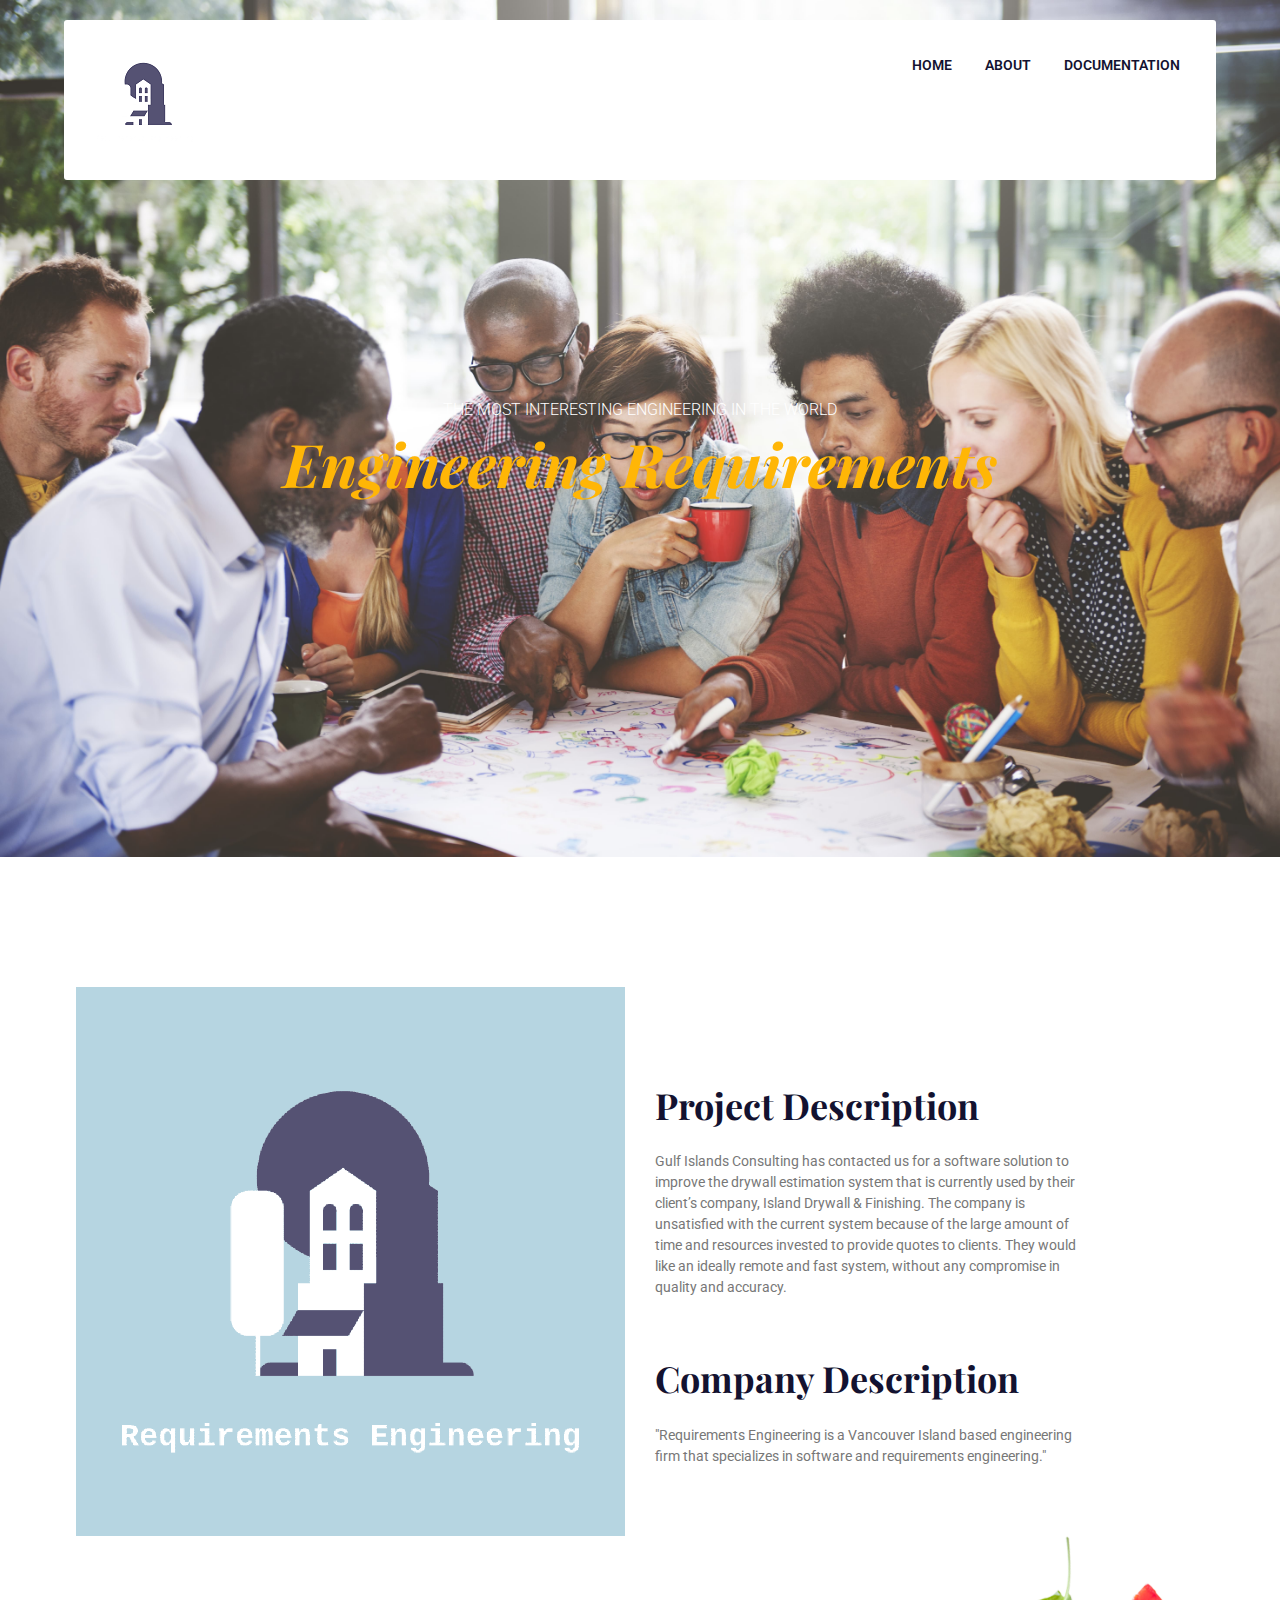
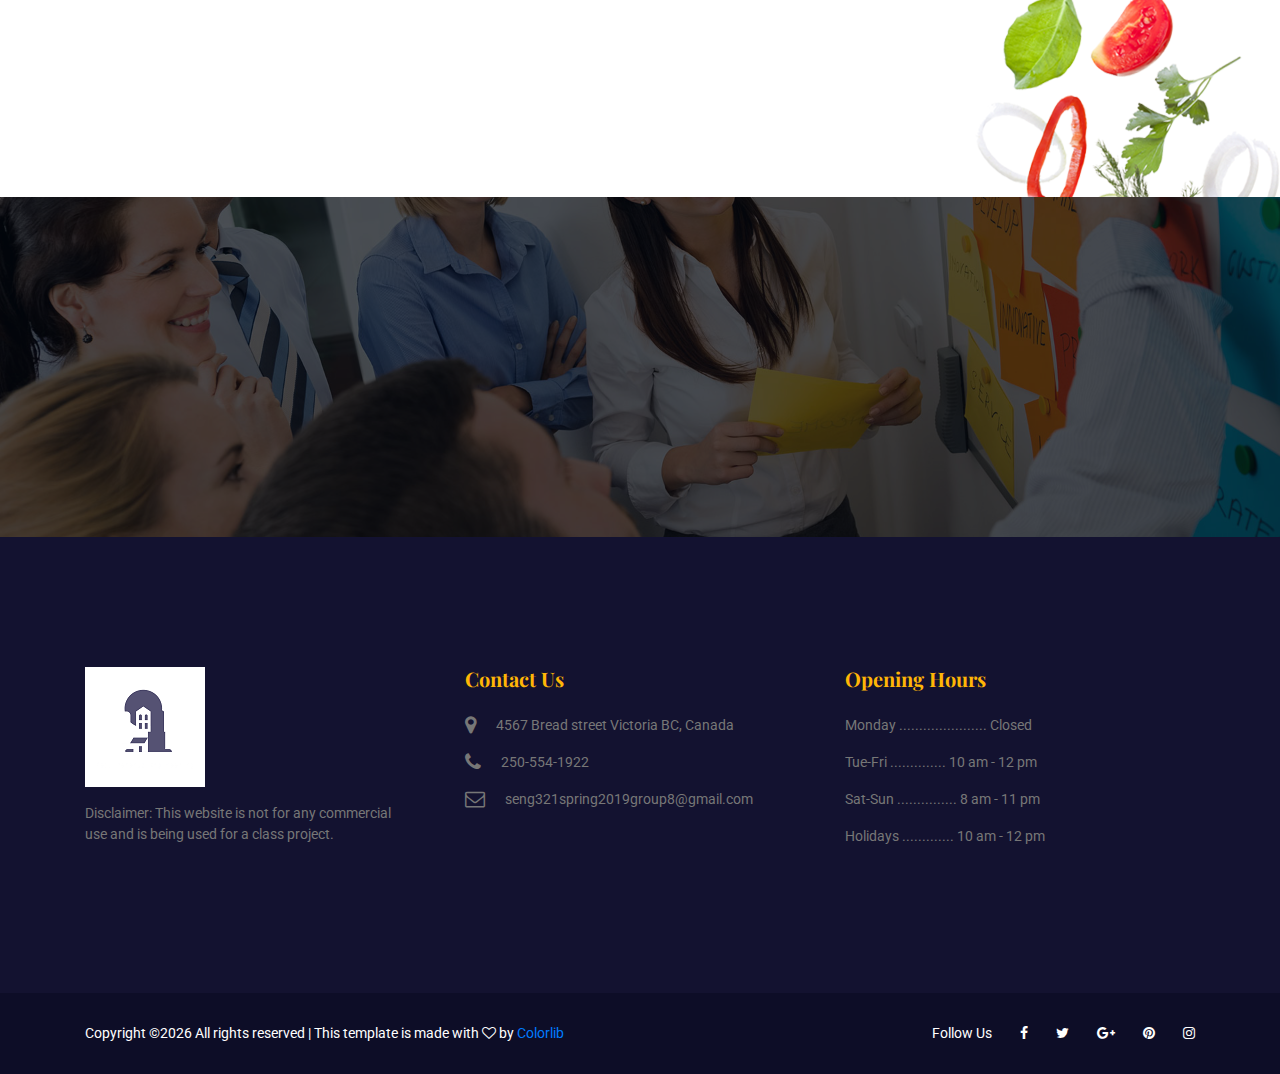
<file: index.html>
<!DOCTYPE html>
<html lang="en">
<head>
    <!-- Required Meta Tags -->
    <meta charset="UTF-8">
    <meta name="viewport" content="width=device-width, initial-scale=1.0">
    <meta http-equiv="X-UA-Compatible" content="ie=edge">

    <!-- Page Title -->
    <title>Requirements Engineering</title>
    <link rel="shortcut icon" type="image/x-icon" href="assets/images/logo/mainLogo.png" />

    <!-- CSS Files -->
    <link rel="stylesheet" href="assets/css/animate-3.7.0.css">
    <link rel="stylesheet" href="assets/css/font-awesome-4.7.0.min.css">
    <link rel="stylesheet" href="assets/css/bootstrap-4.1.3.min.css">
    <link rel="stylesheet" href="assets/css/owl-carousel.min.css">
    <link rel="stylesheet" href="assets/css/jquery.datetimepicker.min.css">
    <link rel="stylesheet" href="assets/css/style.css">
</head>
<body>
    <!-- Preloader Starts -->
    <div class="preloader">
        <div class="spinner"></div>
    </div>
    <!-- Preloader End -->

    <!-- Header Area Starts -->
	<header class="header-area">
        <div class="container">
            <div class="row">
                <div class="col-lg-2">
                    <div class="logo-area">
                        <a href="index.html"><img src="assets/images/logo/mainLogo.png" alt="abc"></a>
                    </div>
                </div>
                <div class="col-lg-10">
                    <div class="custom-navbar">
                        <span></span>
                        <span></span>
                        <span></span>
                    </div>  
                    <div class="main-menu">
                        <ul>
                            <li class="active"><a href="index.html">home</a></li>
                            <li><a href="about.html">about</a></li> 
                            <li><a href="elements.html">Documentation</a></li>
                        </ul>
                    </div>
                </div>
            </div>
        </div>
    </header>
    <!-- Header Area End -->

    <!-- Banner Area Starts -->
    <section class="banner-area text-center">
        <div class="container">
            <div class="row">
                <div class="col-lg-12">
                    <h6>the most interesting Engineering in the world</h6>
                    <h1><span class="prime-color">Engineering Requirements</span><br>  
                </div>
            </div>
        </div>
    </section>
    <!-- Banner Area End -->

    <section class="welcome-area section-padding2">
        <div class="container-fluid">
            <div class="row">
                <div class="col-md-6 align-self-center">
                    <div class="welcome-img">
                        <img src="assets/images/middle2.png" class="img-fluid" alt="">
                    </div>
                </div>
                <div class="col-md-6 align-self-center">
                    <div class="welcome-text mt-5 mt-md-0">
                        <h3><span class="style-change"></span> <br>Project Description</h3>
                        <p class="pt-3">
Gulf Islands Consulting has contacted us for a software solution to improve the drywall estimation system that is currently used by their client’s company, Island Drywall & Finishing. The company is unsatisfied with the current system because of the large amount of time and resources invested to provide quotes to clients. They would like an ideally remote and fast system, without any compromise in quality and accuracy.
</p>
                        <h3><span class="style-change"></span> <br>Company Description</h3>
                        <p class="pt-3">
"Requirements Engineering is a Vancouver Island based engineering firm that specializes in software and requirements engineering."</p>
                    </div>
                </div>
            </div>
        </div>
    </section>



    <section class="food-area section-padding">
        <div class="container">
            <div class="row">
                <div class="col-md-5">
                </div>
            </div>
            <div class="row">
    
            
            </div>
        </div>
    </section>
    <section class="table-area section-padding">
        <div class="container">
            <div class="row">
                <div class="col-lg-12">
                    <div class="section-top2 text-center">
                    </div>
                </div>
            </div>
            <div class="row">
            </div>
        </div>
    </section>
    <!-- Table Area End -->


    <!-- Footer Area Starts -->
    <footer class="footer-area">
        <div class="footer-widget section-padding">
            <div class="container">
                <div class="row">
                    <div class="col-md-4">
                        <div class="single-widget single-widget1">
                            <a href="index.html"><img src="assets/images/logo/mainLogo.png" alt=""></a>
                            <p class="mt-3">Disclaimer: This website is not for any commercial use and is being used for a class project.</p>
                        </div>
                    </div>
                    <div class="col-md-4">
                        <div class="single-widget single-widget2 my-5 my-md-0">
                            <h5 class="mb-4">contact us</h5>
                            <div class="d-flex">
                                <div class="into-icon">
                                    <i class="fa fa-map-marker"></i>
                                </div>
                                <div class="info-text">
                                    <p>4567 Bread street Victoria BC, Canada </p>
                                </div>
                            </div>
                            <div class="d-flex">
                                <div class="into-icon">
                                    <i class="fa fa-phone"></i>
                                </div>
                                <div class="info-text">
                                    <p>250-554-1922</p>
                                </div>
                            </div>
                            <div class="d-flex">
                                <div class="into-icon">
                                    <i class="fa fa-envelope-o"></i>
                                </div>
                                <div class="info-text">
                                    <p>seng321spring2019group8@gmail.com</p>
                                </div>
                            </div>
                        </div>
                    </div>
                    <div class="col-md-4">
                        <div class="single-widget single-widget3">
                            <h5 class="mb-4">opening hours</h5>
                            <p>Monday ...................... Closed</p>
                            <p>Tue-Fri .............. 10 am - 12 pm</p>
                            <p>Sat-Sun ............... 8 am - 11 pm</p>
                            <p>Holidays ............. 10 am - 12 pm</p>
                        </div>
                    </div>
                </div>
            </div>
        </div>
        <div class="footer-copyright">
            <div class="container">
                <div class="row">
                    <div class="col-lg-7 col-md-6">
                        <span><!-- Link back to Colorlib can't be removed. Template is licensed under CC BY 3.0. -->
Copyright &copy;<script>document.write(new Date().getFullYear());</script> All rights reserved | This template is made with <i class="fa fa-heart-o" aria-hidden="true"></i> by <a href="https://colorlib.com" target="_blank">Colorlib</a>
<!-- Link back to Colorlib can't be removed. Template is licensed under CC BY 3.0. --></span>
                    </div>
                    <div class="col-lg-5 col-md-6">
                        <div class="social-icons">
                            <ul>
                                <li class="no-margin">Follow Us</li>
                                <li><a href="#"><i class="fa fa-facebook"></i></a></li>
                                <li><a href="#"><i class="fa fa-twitter"></i></a></li>
                                <li><a href="#"><i class="fa fa-google-plus"></i></a></li>
                                <li><a href="#"><i class="fa fa-pinterest"></i></a></li>
                                <li><a href="#"><i class="fa fa-instagram"></i></a></li>
                            </ul>
                        </div>
                    </div>
                </div>
            </div>
        </div>
    </footer>
    <!-- Footer Area End -->


    <!-- Javascript -->
    <script src="assets/js/vendor/jquery-2.2.4.min.js"></script>
	<script src="assets/js/vendor/bootstrap-4.1.3.min.js"></script>
    <script src="assets/js/vendor/wow.min.js"></script>
    <script src="assets/js/vendor/owl-carousel.min.js"></script>
    <script src="assets/js/vendor/jquery.datetimepicker.full.min.js"></script>
    <script src="assets/js/vendor/jquery.nice-select.min.js"></script>
    <script src="assets/js/main.js"></script>
</body>
</html>
</file>
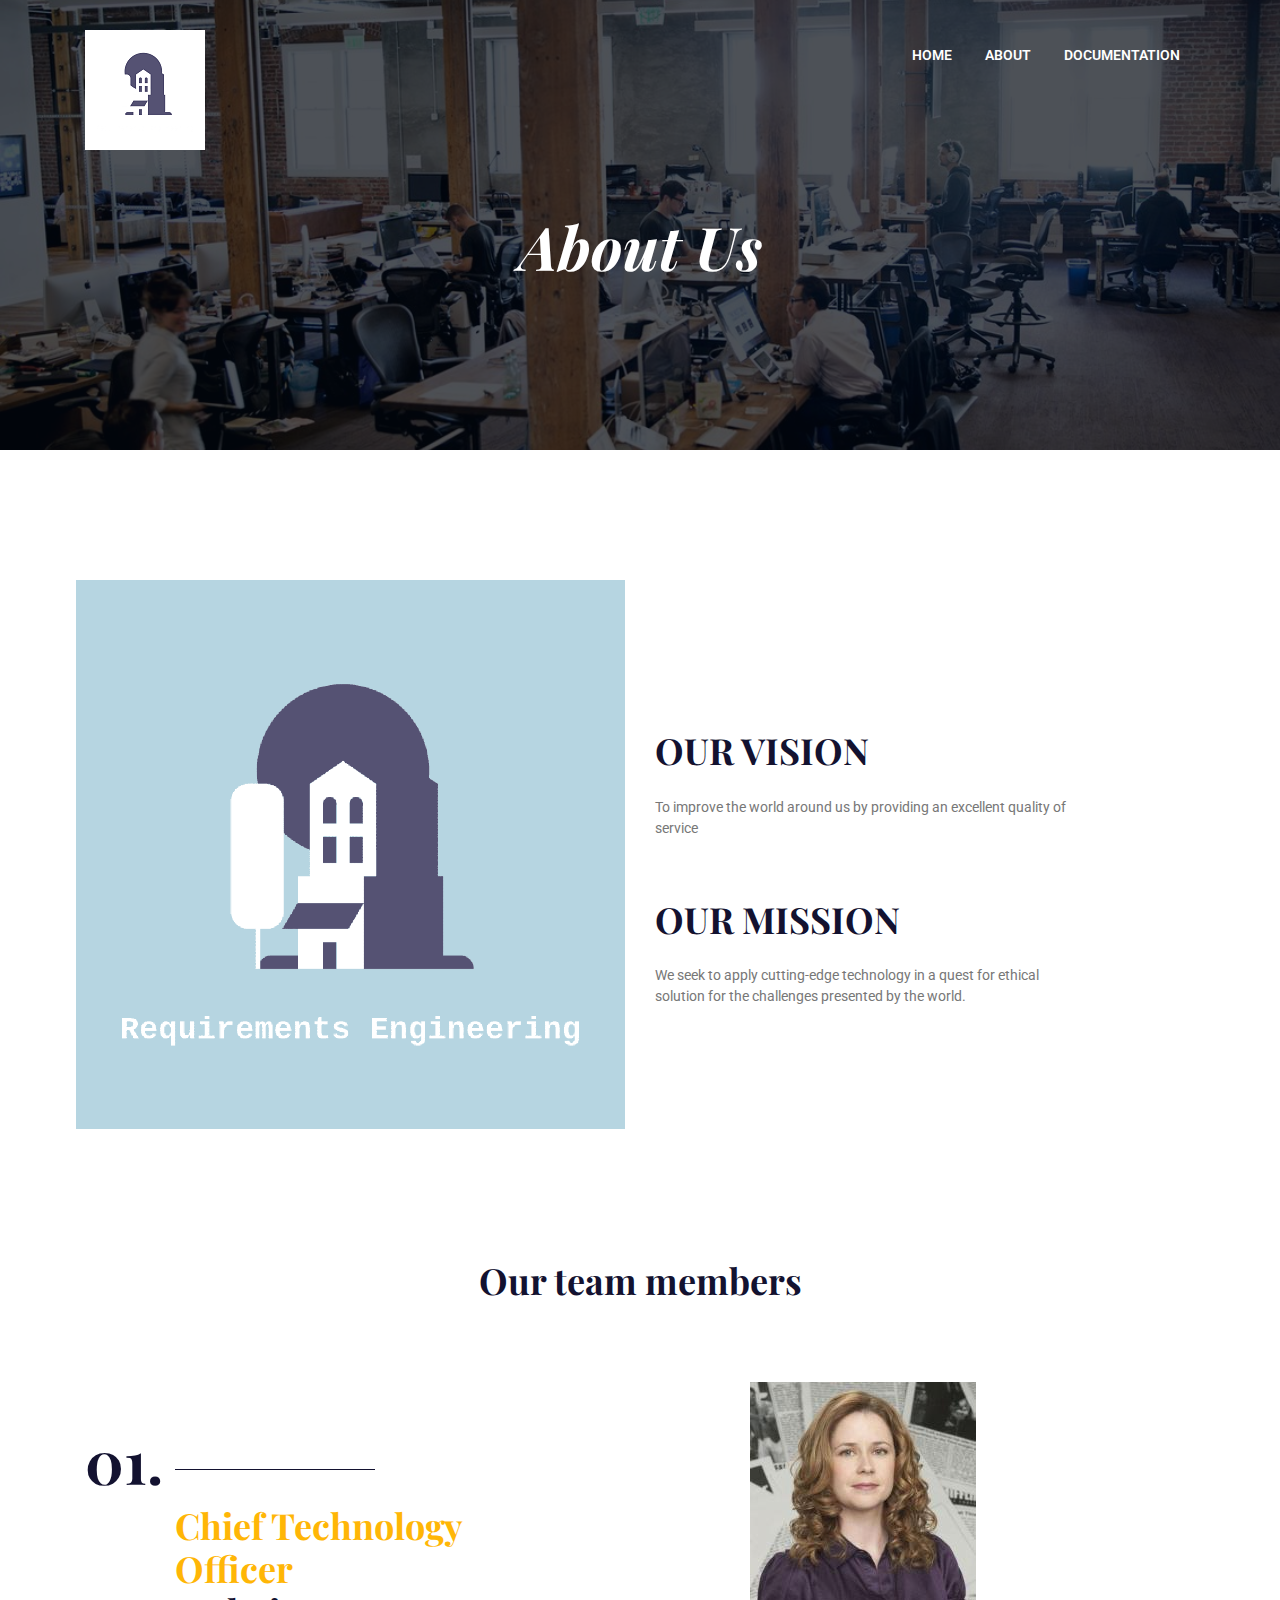
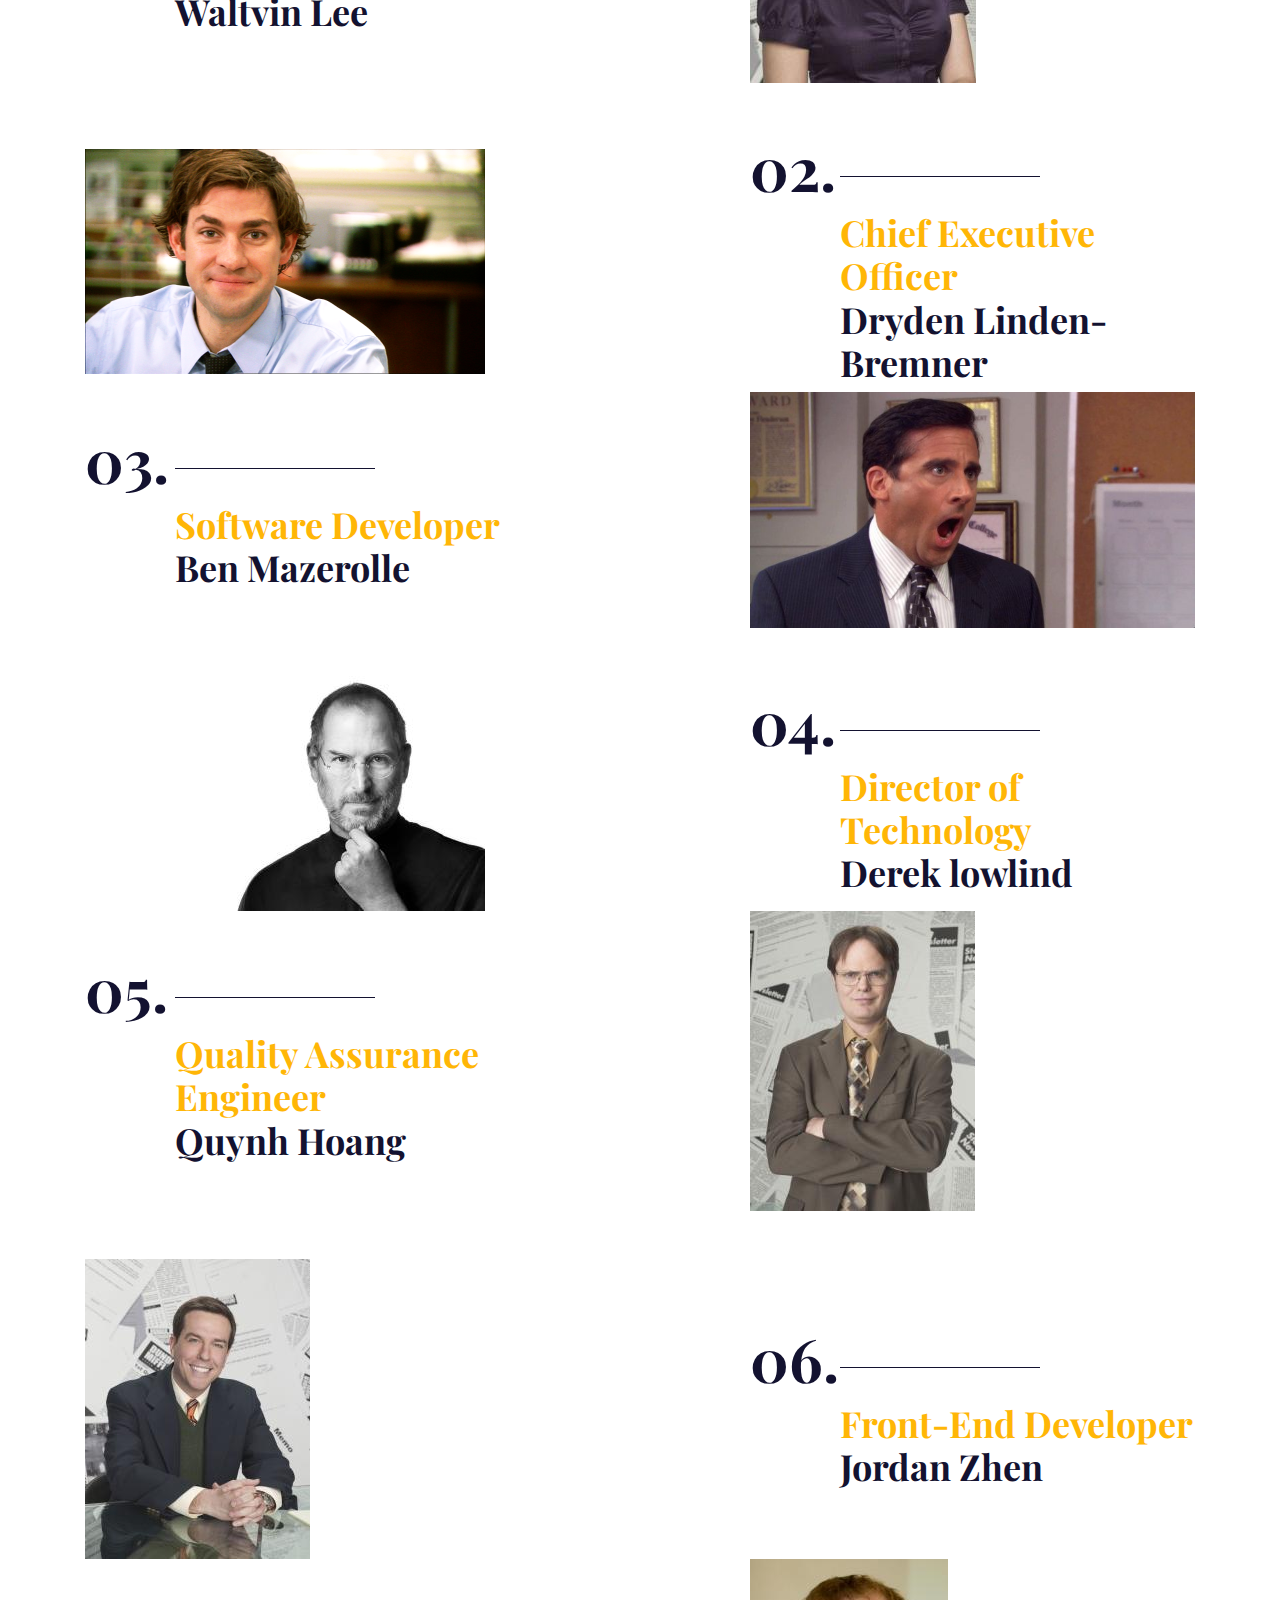
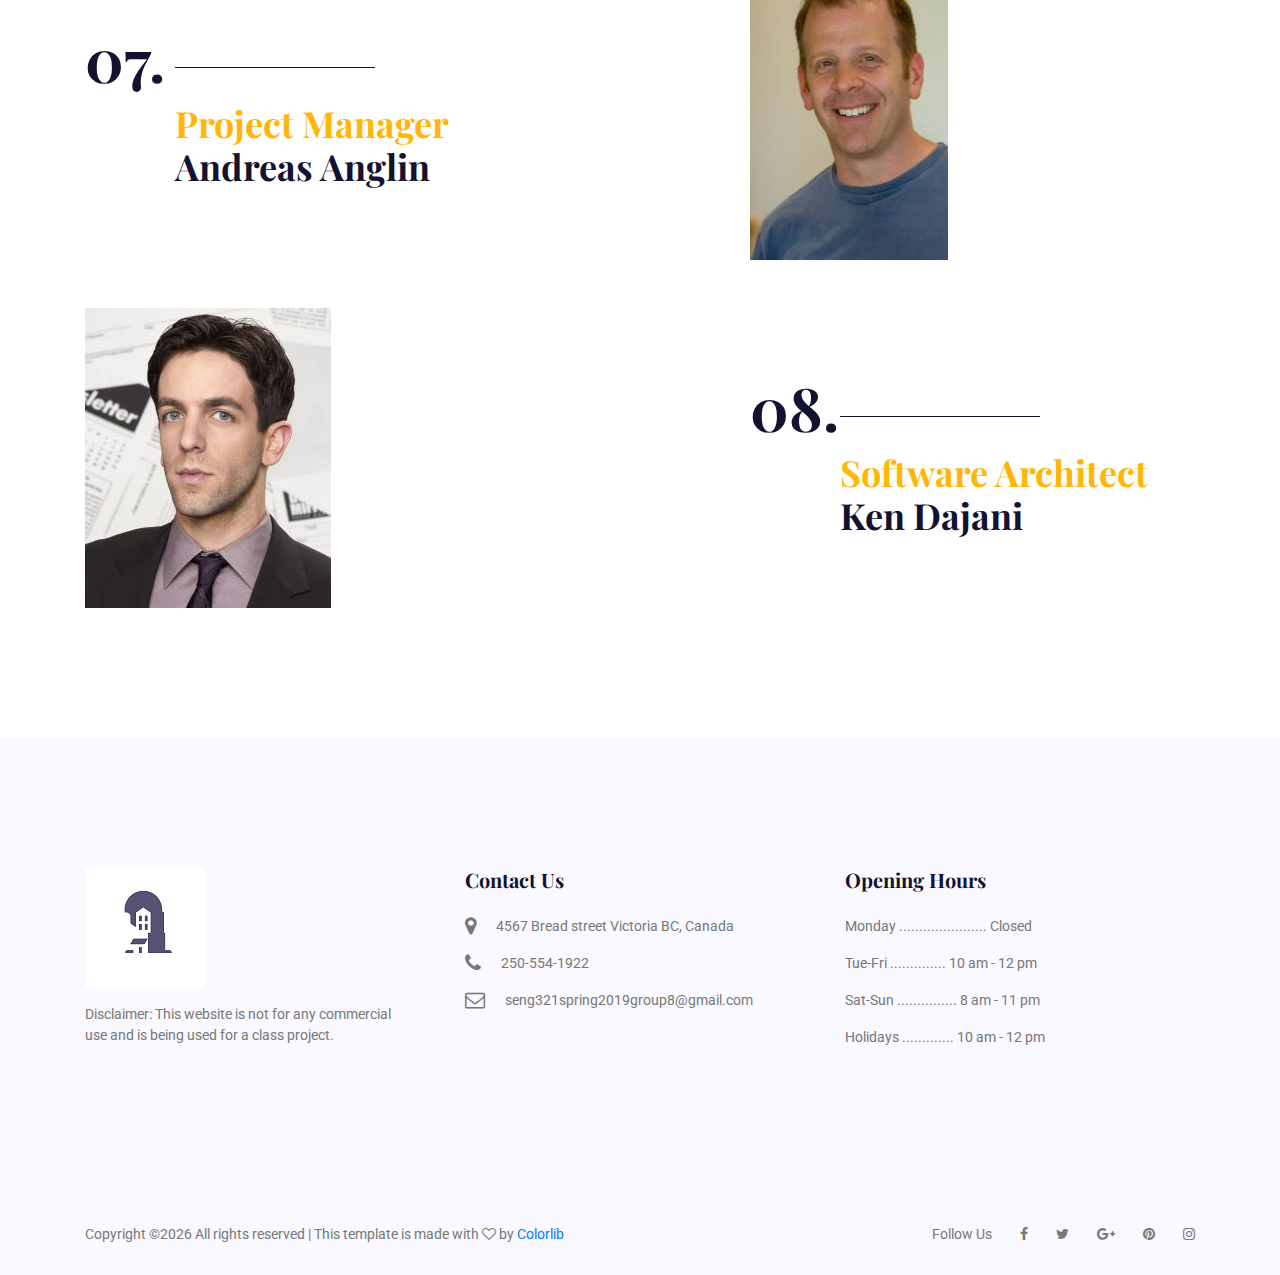
<file: about.html>
<!DOCTYPE html>
<html lang="en">
<head>
    <!-- Required Meta Tags -->
    <meta charset="UTF-8">
    <meta name="viewport" content="width=device-width, initial-scale=1.0">
    <meta http-equiv="X-UA-Compatible" content="ie=edge">

    <!-- Page Title -->
    <title>About</title>
    <link rel="shortcut icon" type="image/x-icon" href="assets/images/logo/mainLogo.png" />


    <!-- CSS Files -->
    <link rel="stylesheet" href="assets/css/animate-3.7.0.css">
    <link rel="stylesheet" href="assets/css/font-awesome-4.7.0.min.css">
    <link rel="stylesheet" href="assets/css/bootstrap-4.1.3.min.css">
    <link rel="stylesheet" href="assets/css/owl-carousel.min.css">
    <link rel="stylesheet" href="assets/css/jquery.datetimepicker.min.css">
    <link rel="stylesheet" href="assets/css/style.css">
</head>
<body>
    <!-- Preloader Starts -->
    <div class="preloader">
        <div class="spinner"></div>
    </div>
    <!-- Preloader End -->

    <!-- Header Area Starts -->
	<header class="header-area header-area2">
        <div class="container">
            <div class="row">
                <div class="col-lg-2">
                    <div class="logo-area">
                        <a href="index.html"><img src="assets/images/logo/mainLogo.png" alt="abc"></a>
                    </div>
                </div>
                <div class="col-lg-10">
                    <div class="custom-navbar">
                        <span></span>
                        <span></span>
                        <span></span>
                    </div>  
                    <div class="main-menu main-menu2">
                        <ul>
                            <li class="active"><a href="index.html">home</a></li>
                            <li><a href="about.html">about</a></li>
                            <li><a href="elements.html">Documentation</a></li>
                        </ul>
                    </div>
                </div>
            </div>
        </div>
    </header>
    <!-- Header Area End -->

    <!-- Banner Area Starts -->
    <section class="banner-area banner-area2 text-center">
        <div class="container">
            <div class="row">
                <div class="col-lg-12">
                    <h1><i>About Us</i></h1>
                </div>
            </div>
        </div>
    </section>
    <!-- Banner Area End -->

    <!-- Welcome Area Starts -->
    <section class="welcome-area section-padding2">
        <div class="container-fluid">
            <div class="row">
                <div class="col-md-6 align-self-center">
                    <div class="welcome-img">
                        <img src="assets/images/middle2.png" class="img-fluid" alt="">
                    </div>
                </div>
                <div class="col-md-6 align-self-center">
                    <div class="welcome-text mt-5 mt-md-0">
                        <h3><span class="style-change"></span> <br>OUR VISION</h3>
                        <p class="pt-3">
To improve the world around us by providing an excellent quality of service
</p>
                        <h3><span class="style-change"></span> <br>OUR MISSION</h3>
                        <p class="pt-3">
We seek to apply cutting-edge technology in a quest for ethical solution for the challenges presented by the world.</p>
                    </div>
                </div>
            </div>
        </div>
    </section>
    <!-- Welcome Area End -->
    
    <!-- Deshes Area Starts -->
    <div class="deshes-area section-padding">
        <div class="container">
            <div class="row">
                <div class="col-lg-12">
                    <div class="section-top2 text-center">
                        <h3>Our team members</h3>
                    </div>
                </div>
            </div>
            <div class="row">
                <div class="col-lg-5 col-md-6 align-self-center">
                    <h1>01.</h1>
                    <div class="deshes-text">
                        <h3><span>Chief Technology Officer</span><br>Waltvin Lee</h3>
                    </div>
                </div>
                <div class="col-lg-5 offset-lg-2 col-md-6 align-self-center mt-4 mt-md-0">
                    <img src="assets/images/Stock_Photo_1 .jpg" alt="" class="img-fluid">
                </div>
            </div>
            <div class="row mt-5">
                <div class="col-lg-5 col-md-6 align-self-center order-2 order-md-1 mt-4 mt-md-0">
                    <img src="assets/images/Stock_Photo_2.png" alt="" class="img-fluid">
                </div>
                <div class="col-lg-5 offset-lg-2 col-md-6 align-self-center order-1 order-md-2">
                    <h1>02.</h1>
                    <div class="deshes-text">
                        <h3><span>Chief Executive Officer</span><br>Dryden Linden-Bremner</h3>
                    </div>
                </div>
            </div>
             <div class="row">
                <div class="col-lg-5 col-md-6 align-self-center">
                    <h1>03.</h1>
                    <div class="deshes-text">
                        <h3><span>Software Developer</span><br>Ben Mazerolle</h3>
                    </div>
                </div>
                <div class="col-lg-5 offset-lg-2 col-md-6 align-self-center mt-4 mt-md-0">
                    <img src="assets/images/theoffice.jpg" alt="" class="img-fluid">
                </div>
            </div>
            <div class="row mt-5">
                <div class="col-lg-5 col-md-6 align-self-center order-2 order-md-1 mt-4 mt-md-0">
                    <img src="assets/images/stock_photo4.jpeg" alt="" class="img-fluid">
                </div>
                <div class="col-lg-5 offset-lg-2 col-md-6 align-self-center order-1 order-md-2">
                    <h1>04.</h1>
                    <div class="deshes-text">
                        <h3><span>Director of Technology</span><br>Derek lowlind</h3>
                    </div>
                </div>
            </div>
             <div class="row">
                <div class="col-lg-5 col-md-6 align-self-center">
                    <h1>05.</h1>
                    <div class="deshes-text">
                        <h3><span>Quality Assurance Engineer</span><br>Quynh Hoang</h3>
                    </div>
                </div>
                <div class="col-lg-5 offset-lg-2 col-md-6 align-self-center mt-4 mt-md-0">
                    <img src="assets/images/stock_photo5.jpg" alt="" class="img-fluid">
                </div>
            </div>
            <div class="row mt-5">
                <div class="col-lg-5 col-md-6 align-self-center order-2 order-md-1 mt-4 mt-md-0">
                    <img src="assets/images/Stock_Photo_6.jpg" alt="" class="img-fluid">
                </div>
                <div class="col-lg-5 offset-lg-2 col-md-6 align-self-center order-1 order-md-2">
                    <h1>06.</h1>
                    <div class="deshes-text">
                        <h3><span>Front-End Developer</span><br>Jordan Zhen</h3>
                    </div>
                </div>
            </div>
             <div class="row">
                <div class="col-lg-5 col-md-6 align-self-center">
                    <h1>07.</h1>
                    <div class="deshes-text">
                        <h3><span>Project Manager</span><br>Andreas Anglin</h3>
                    </div>
                </div>
                <div class="col-lg-5 offset-lg-2 col-md-6 align-self-center mt-4 mt-md-0">
                    <img src="assets/images/Stock_photo_7.jpg" alt="" class="img-fluid">
                </div>
            </div>
            <div class="row mt-5">
                <div class="col-lg-5 col-md-6 align-self-center order-2 order-md-1 mt-4 mt-md-0">
                    <img src="assets/images/Stock_Photo_8.jpg" alt="" class="img-fluid">
                </div>
                <div class="col-lg-5 offset-lg-2 col-md-6 align-self-center order-1 order-md-2">
                    <h1>08.</h1>
                    <div class="deshes-text">
                        <h3><span>Software Architect</span><br>Ken Dajani</h3>
                    </div>
                </div>
            </div>
        </div>
    </div>
    <!-- Deshes Area End -->

    <!-- Footer Area Starts -->
    <footer class="footer-area">
        <div class="footer-widget footer-widget2 section-padding">
            <div class="container">
                <div class="row">
                    <div class="col-md-4">
                        <div class="single-widget single-widget1">
                            <a href="index.html"><img src="assets/images/logo/mainLogo.png" alt=""></a>
                            <p class="mt-3">Disclaimer: This website is not for any commercial use and is being used for a class project.</p>
                        </div>
                    </div>
                    <div class="col-md-4">
                        <div class="single-widget single-widget2 my-5 my-md-0">
                            <h5 class="mb-4">contact us</h5>
                                     <div class="d-flex">
                                <div class="into-icon">
                                    <i class="fa fa-map-marker"></i>
                                </div>
                                <div class="info-text">
                                    <p>4567 Bread street Victoria BC, Canada </p>
                                </div>
                            </div>
                            <div class="d-flex">
                                <div class="into-icon">
                                    <i class="fa fa-phone"></i>
                                </div>
                                <div class="info-text">
                                    <p>250-554-1922</p>
                                </div>
                            </div>
                            <div class="d-flex">
                                <div class="into-icon">
                                    <i class="fa fa-envelope-o"></i>
                                </div>
                                <div class="info-text">
                                    <p>seng321spring2019group8@gmail.com</p>
                                </div>
                            </div>
                        </div>
                    </div>
                    <div class="col-md-4">
                        <div class="single-widget single-widget3">
                            <h5 class="mb-4">opening hours</h5>
                            <p>Monday ...................... Closed</p>
                            <p>Tue-Fri .............. 10 am - 12 pm</p>
                            <p>Sat-Sun ............... 8 am - 11 pm</p>
                            <p>Holidays ............. 10 am - 12 pm</p>
                        </div>
                    </div>
                </div>
            </div>
        </div>
        <div class="footer-copyright footer-copyright2">
            <div class="container">
                <div class="row">
                    <div class="col-lg-7 col-md-6">
                        <span><!-- Link back to Colorlib can't be removed. Template is licensed under CC BY 3.0. -->
Copyright &copy;<script>document.write(new Date().getFullYear());</script> All rights reserved | This template is made with <i class="fa fa-heart-o" aria-hidden="true"></i> by <a href="https://colorlib.com" target="_blank">Colorlib</a>
<!-- Link back to Colorlib can't be removed. Template is licensed under CC BY 3.0. --></span>
                    </div>
                    <div class="col-lg-5 col-md-6">
                        <div class="social-icons">
                            <ul>
                                <li class="no-margin">Follow Us</li>
                                <li><a href="#"><i class="fa fa-facebook"></i></a></li>
                                <li><a href="#"><i class="fa fa-twitter"></i></a></li>
                                <li><a href="#"><i class="fa fa-google-plus"></i></a></li>
                                <li><a href="#"><i class="fa fa-pinterest"></i></a></li>
                                <li><a href="#"><i class="fa fa-instagram"></i></a></li>
                            </ul>
                        </div>
                    </div>
                </div>
            </div>
        </div>
    </footer>
    <!-- Footer Area End -->


    <!-- Javascript -->
    <script src="assets/js/vendor/jquery-2.2.4.min.js"></script>
	<script src="assets/js/vendor/bootstrap-4.1.3.min.js"></script>
    <script src="assets/js/vendor/wow.min.js"></script>
    <script src="assets/js/vendor/owl-carousel.min.js"></script>
    <script src="assets/js/vendor/jquery.datetimepicker.full.min.js"></script>
    <script src="assets/js/vendor/jquery.nice-select.min.js"></script>
    <script src="assets/js/main.js"></script>
</body>
</html>
</file>
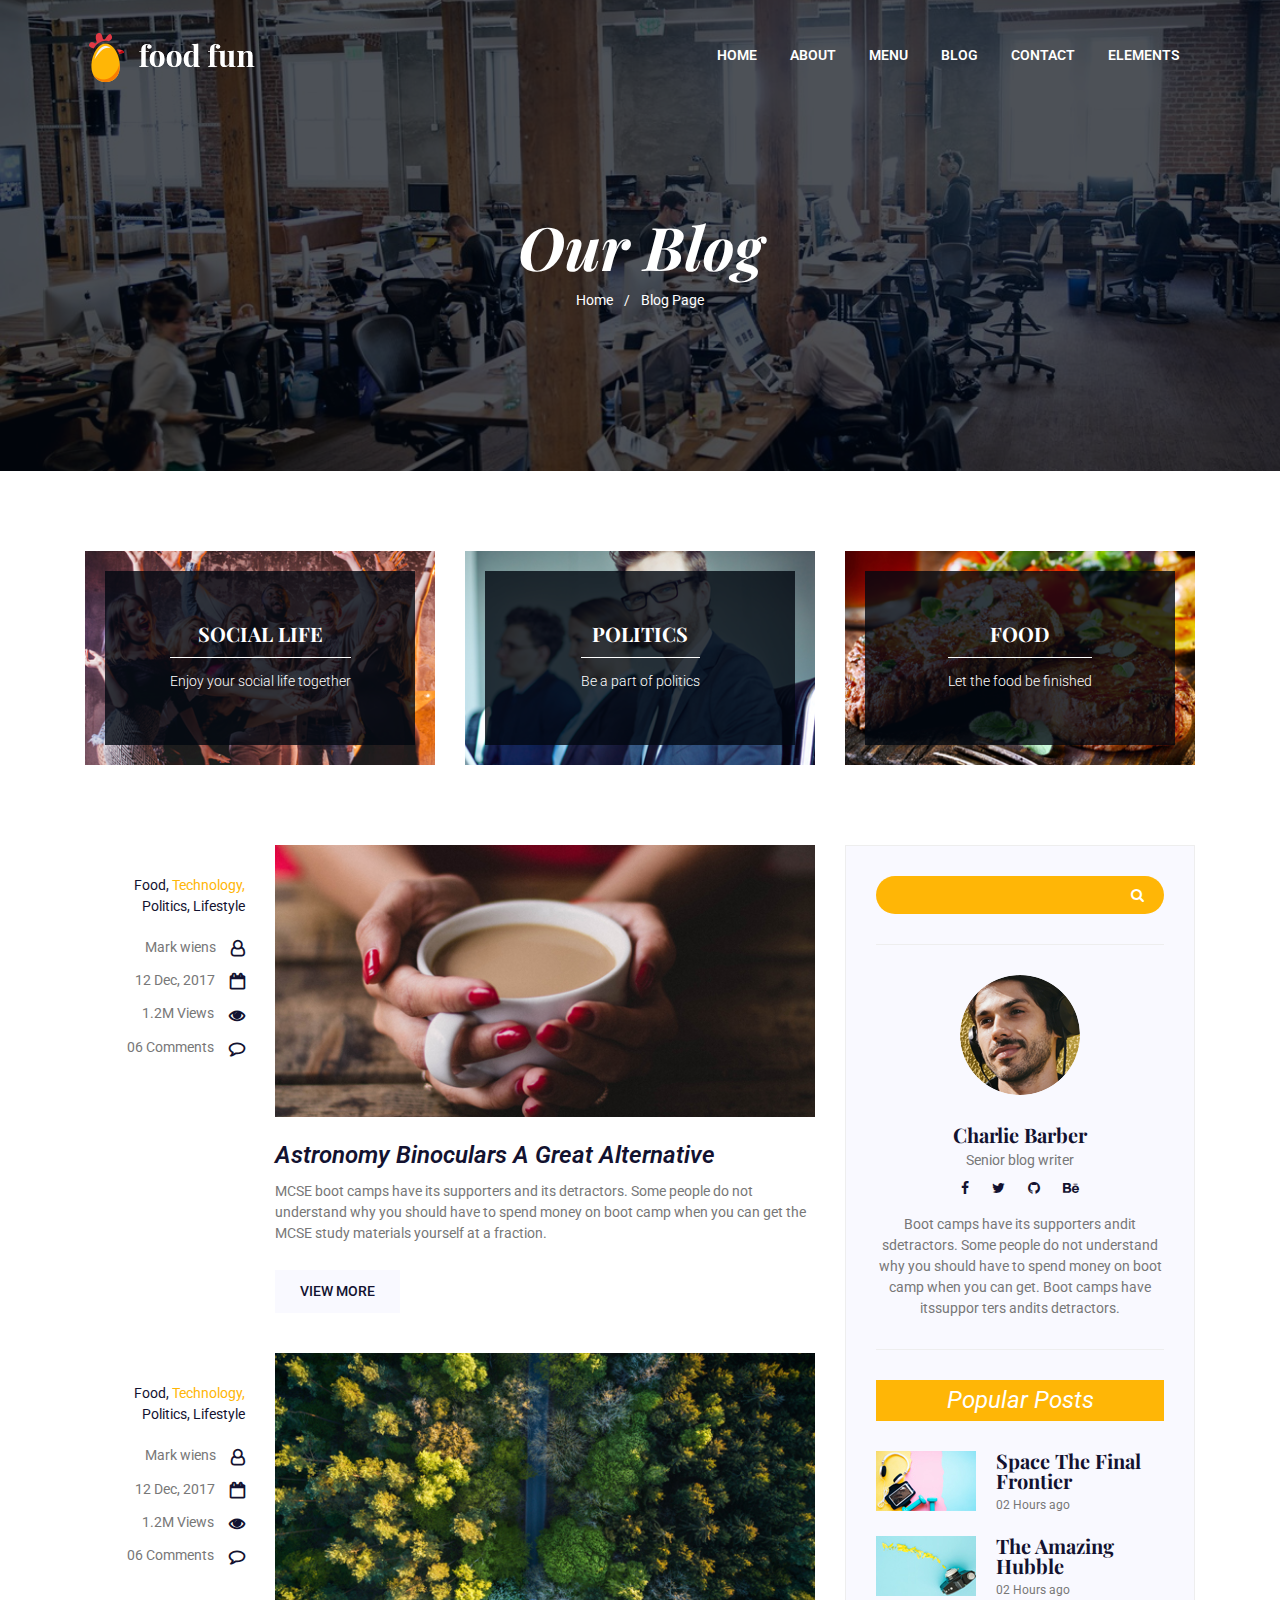
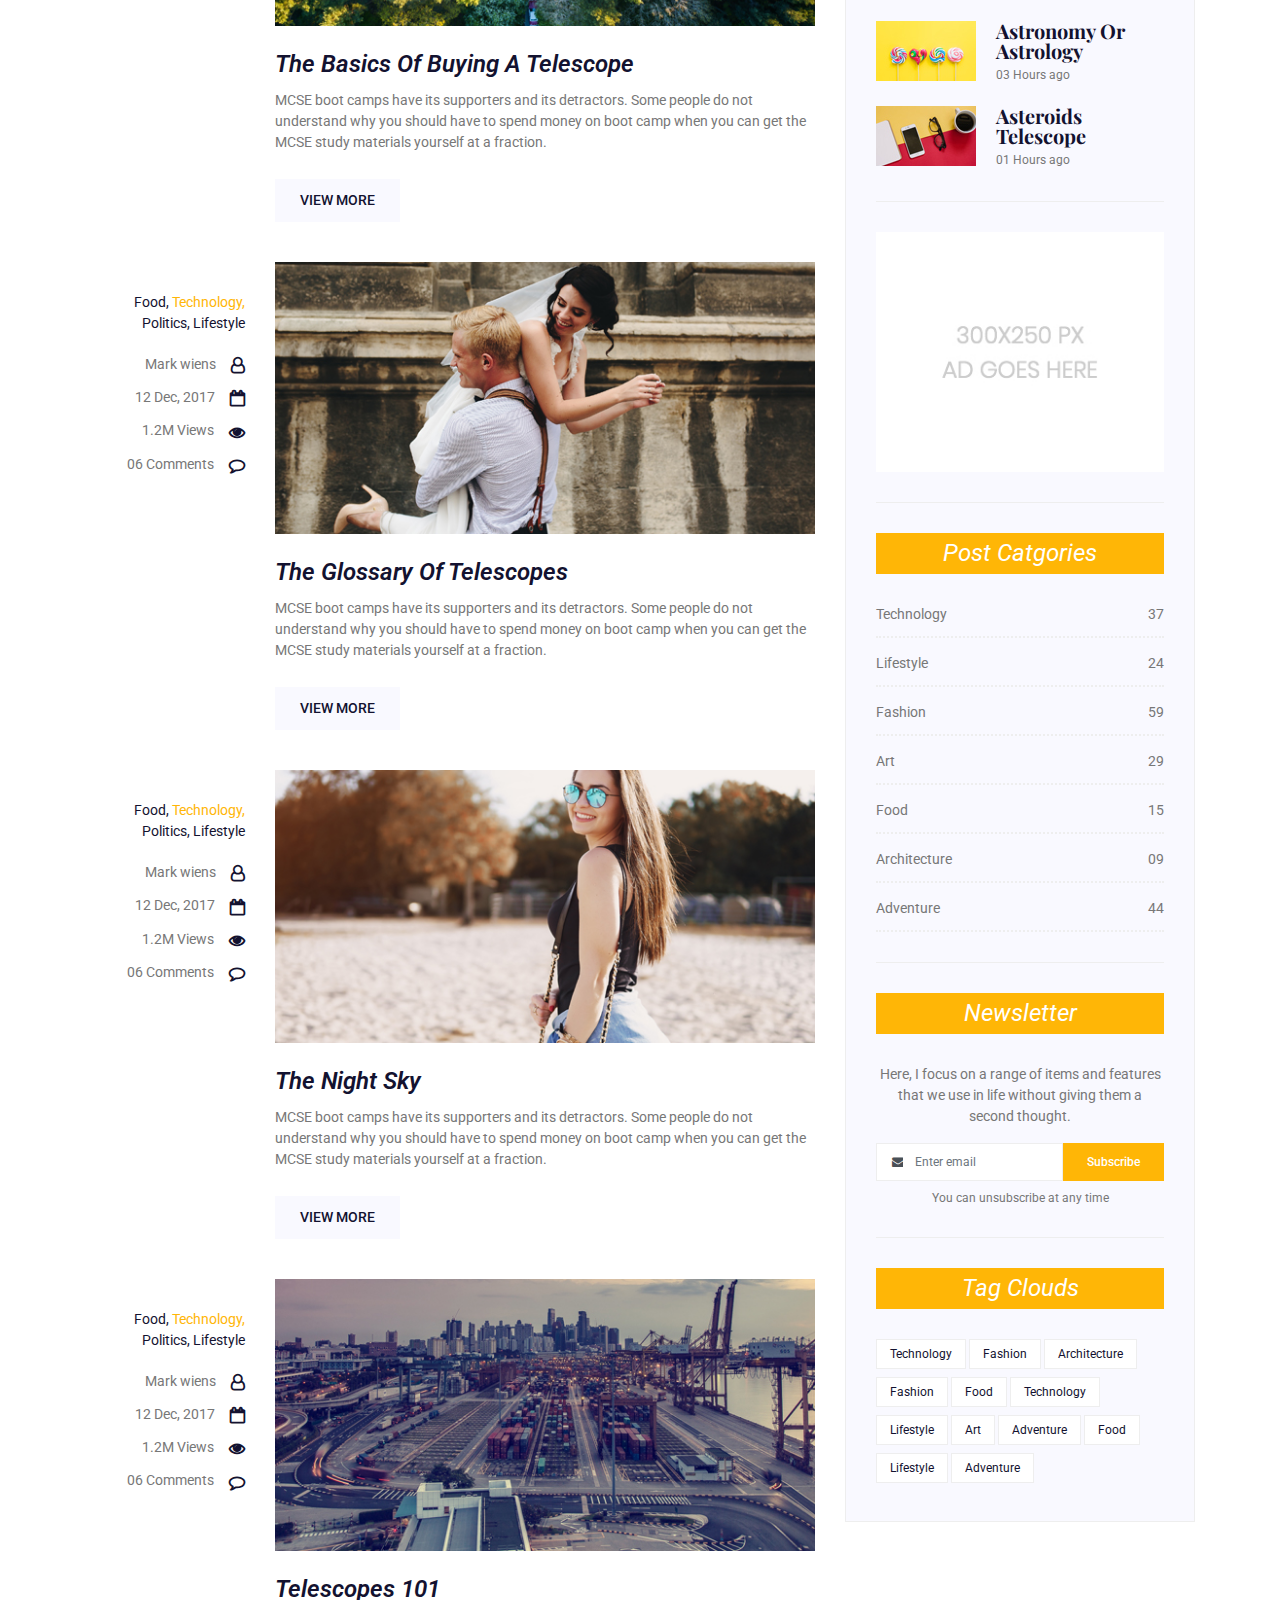
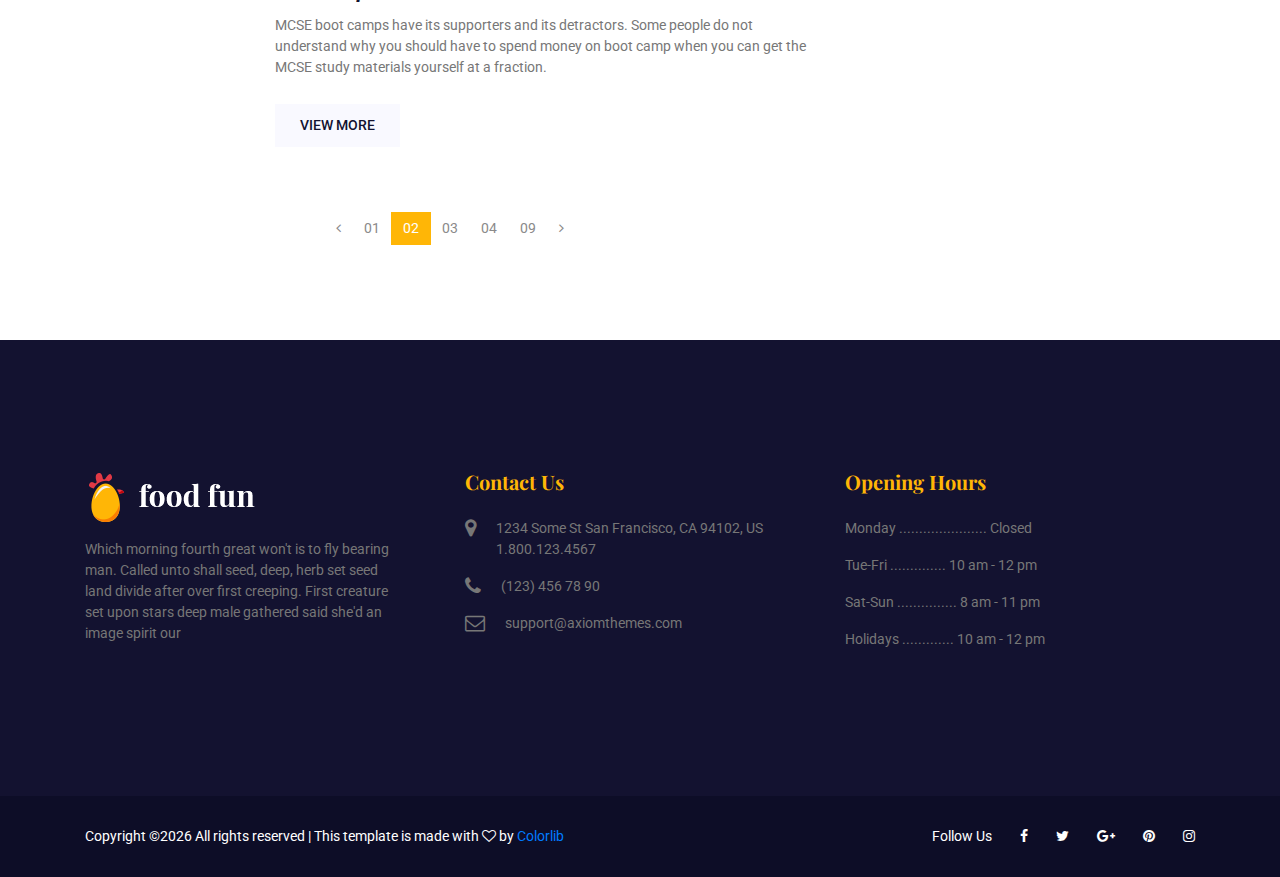
<file: blog-home.html>
<!DOCTYPE html>
<html lang="en">
<head>
    <!-- Required Meta Tags -->
    <meta charset="UTF-8">
    <meta name="viewport" content="width=device-width, initial-scale=1.0">
    <meta http-equiv="X-UA-Compatible" content="ie=edge">

    <!-- Page Title -->
    <title>Blog Home</title>

    <!-- Favicon -->
    <link rel="shortcut icon" href="assets/images/logo/favicon.png" type="image/x-icon">

    <!-- CSS Files -->
    <link rel="stylesheet" href="assets/css/animate-3.7.0.css">
    <link rel="stylesheet" href="assets/css/font-awesome-4.7.0.min.css">
    <link rel="stylesheet" href="assets/css/bootstrap-4.1.3.min.css">
    <link rel="stylesheet" href="assets/css/owl-carousel.min.css">
    <link rel="stylesheet" href="assets/css/style.css">
</head>
<body>
    <!-- Preloader Starts -->
    <div class="preloader">
        <div class="spinner"></div>
    </div>
    <!-- Preloader End -->

    <!-- Header Area Starts -->
	<header class="header-area header-area2">
        <div class="container">
            <div class="row">
                <div class="col-lg-2">
                    <div class="logo-area">
                        <a href="index.html"><img src="assets/images/logo/logo2.png" alt="logo"></a>
                    </div>
                </div>
                <div class="col-lg-10">
                    <div class="custom-navbar">
                        <span></span>
                        <span></span>
                        <span></span>
                    </div>  
                    <div class="main-menu main-menu2">
                        <ul>
                            <li class="active"><a href="index.html">home</a></li>
                            <li><a href="about.html">about</a></li>
                            <li><a href="menu.html">menu</a></li>
                            <li><a href="#">blog</a>
                                <ul class="sub-menu">
                                    <li><a href="blog-home.html">Blog Home</a></li>
                                    <li><a href="blog-details.html">Blog Details</a></li>
                                </ul>
                            </li>
                            <li><a href="contact-us.html">contact</a></li>
                            <li><a href="elements.html">Elements</a></li>
                        </ul>
                    </div>
                </div>
            </div>
        </div>
    </header>
    <!-- Header Area End -->

    <!-- Banner Area Starts -->
    <section class="banner-area banner-area2 blog-page text-center">
        <div class="container">
            <div class="row">
                <div class="col-lg-12">
                    <h1><i>Our Blog</i></h1>
                    <a href="index.html">home</a>
                    <span class="mx-2">/</span>
                    <a href="blog-home.html">blog page</a>
                </div>
            </div>
        </div>
    </section>
    <!-- Banner Area End -->

    <!--================Blog Categorie Area =================-->
    <section class="blog_categorie_area">
        <div class="container">
            <div class="row">
                <div class="col-lg-4 col-md-6 mb-4 mb-lg-0">
                    <div class="categories_post">
                        <img src="assets/images/blog/cat-post/cat-post-3.jpg" alt="post">
                        <div class="categories_details">
                            <div class="categories_text">
                                <a href="blog-details.html"><h5>Social Life</h5></a>
                                <div class="border_line"></div>
                                <p>Enjoy your social life together</p>
                            </div>
                        </div>
                    </div>
                </div>
                <div class="col-lg-4 col-md-6 mb-4 mb-lg-0">
                    <div class="categories_post">
                        <img src="assets/images/blog/cat-post/cat-post-2.jpg" alt="post">
                        <div class="categories_details">
                            <div class="categories_text">
                                <a href="blog-details.html"><h5>Politics</h5></a>
                                <div class="border_line"></div>
                                <p>Be a part of politics</p>
                            </div>
                        </div>
                    </div>
                </div>
                <div class="col-lg-4 col-md-6">
                    <div class="categories_post">
                        <img src="assets/images/blog/cat-post/cat-post-1.jpg" alt="post">
                        <div class="categories_details">
                            <div class="categories_text">
                                <a href="blog-details.html"><h5>Food</h5></a>
                                <div class="border_line"></div>
                                <p>Let the food be finished</p>
                            </div>
                        </div>
                    </div>
                </div>
            </div>
        </div>
    </section>
    <!--================Blog Categorie Area =================-->
    
    <!--================Blog Area =================-->
    <section class="blog_area">
        <div class="container">
            <div class="row">
                <div class="col-lg-8">
                    <div class="blog_left_sidebar">
                        <article class="row blog_item">
                           <div class="col-md-3">
                               <div class="blog_info text-right">
                                    <div class="post_tag">
                                        <a href="#">Food,</a>
                                        <a class="active" href="#">Technology,</a>
                                        <a href="#">Politics,</a>
                                        <a href="#">Lifestyle</a>
                                    </div>
                                    <ul class="blog_meta list">
                                        <li><a href="#">Mark wiens<i class="fa fa-user-o"></i></a></li>
                                        <li><a href="#">12 Dec, 2017<i class="fa fa-calendar-o"></i></a></li>
                                        <li><a href="#">1.2M Views<i class="fa fa-eye"></i></a></li>
                                        <li><a href="#">06 Comments<i class="fa fa-comment-o"></i></a></li>
                                    </ul>
                                </div>
                           </div>
                            <div class="col-md-9">
                                <div class="blog_post">
                                    <img src="assets/images/blog/main-blog/m-blog-1.jpg" alt="">
                                    <div class="blog_details">
                                        <a href="blog-details.html"><h4>Astronomy Binoculars A Great Alternative</h4></a>
                                        <p>MCSE boot camps have its supporters and its detractors. Some people do not understand why you should have to spend money on boot camp when you can get the MCSE study materials yourself at a fraction.</p>
                                        <a href="blog-details.html" class="template-btn">View More</a>
                                    </div>
                                </div>
                            </div>
                        </article>
                        <article class="row blog_item">
                           <div class="col-md-3">
                               <div class="blog_info text-right">
                                    <div class="post_tag">
                                        <a href="#">Food,</a>
                                        <a class="active" href="#">Technology,</a>
                                        <a href="#">Politics,</a>
                                        <a href="#">Lifestyle</a>
                                    </div>
                                    <ul class="blog_meta list">
                                        <li><a href="#">Mark wiens<i class="fa fa-user-o"></i></a></li>
                                        <li><a href="#">12 Dec, 2017<i class="fa fa-calendar-o"></i></a></li>
                                        <li><a href="#">1.2M Views<i class="fa fa-eye"></i></a></li>
                                        <li><a href="#">06 Comments<i class="fa fa-comment-o"></i></a></li>
                                    </ul>
                                </div>
                           </div>
                            <div class="col-md-9">
                                <div class="blog_post">
                                    <img src="assets/images/blog/main-blog/m-blog-2.jpg" alt="">
                                    <div class="blog_details">
                                        <a href="blog-details.html"><h4>The Basics Of Buying A Telescope</h4></a>
                                        <p>MCSE boot camps have its supporters and its detractors. Some people do not understand why you should have to spend money on boot camp when you can get the MCSE study materials yourself at a fraction.</p>
                                        <a href="blog-details.html" class="template-btn">View More</a>
                                    </div>
                                </div>
                            </div>
                        </article>
                        <article class="row blog_item">
                           <div class="col-md-3">
                               <div class="blog_info text-right">
                                    <div class="post_tag">
                                        <a href="#">Food,</a>
                                        <a class="active" href="#">Technology,</a>
                                        <a href="#">Politics,</a>
                                        <a href="#">Lifestyle</a>
                                    </div>
                                    <ul class="blog_meta list">
                                        <li><a href="#">Mark wiens<i class="fa fa-user-o"></i></a></li>
                                        <li><a href="#">12 Dec, 2017<i class="fa fa-calendar-o"></i></a></li>
                                        <li><a href="#">1.2M Views<i class="fa fa-eye"></i></a></li>
                                        <li><a href="#">06 Comments<i class="fa fa-comment-o"></i></a></li>
                                    </ul>
                                </div>
                           </div>
                            <div class="col-md-9">
                                <div class="blog_post">
                                    <img src="assets/images/blog/main-blog/m-blog-3.jpg" alt="">
                                    <div class="blog_details">
                                        <a href="blog-details.html"><h4>The Glossary Of Telescopes</h4></a>
                                        <p>MCSE boot camps have its supporters and its detractors. Some people do not understand why you should have to spend money on boot camp when you can get the MCSE study materials yourself at a fraction.</p>
                                        <a href="blog-details.html" class="template-btn">View More</a>
                                    </div>
                                </div>
                            </div>
                        </article>
                        <article class="row blog_item">
                           <div class="col-md-3">
                               <div class="blog_info text-right">
                                    <div class="post_tag">
                                        <a href="#">Food,</a>
                                        <a class="active" href="#">Technology,</a>
                                        <a href="#">Politics,</a>
                                        <a href="#">Lifestyle</a>
                                    </div>
                                    <ul class="blog_meta list">
                                        <li><a href="#">Mark wiens<i class="fa fa-user-o"></i></a></li>
                                        <li><a href="#">12 Dec, 2017<i class="fa fa-calendar-o"></i></a></li>
                                        <li><a href="#">1.2M Views<i class="fa fa-eye"></i></a></li>
                                        <li><a href="#">06 Comments<i class="fa fa-comment-o"></i></a></li>
                                    </ul>
                                </div>
                           </div>
                            <div class="col-md-9">
                                <div class="blog_post">
                                    <img src="assets/images/blog/main-blog/m-blog-4.jpg" alt="">
                                    <div class="blog_details">
                                        <a href="blog-details.html"><h4>The Night Sky</h4></a>
                                        <p>MCSE boot camps have its supporters and its detractors. Some people do not understand why you should have to spend money on boot camp when you can get the MCSE study materials yourself at a fraction.</p>
                                        <a href="blog-details.html" class="template-btn">View More</a>
                                    </div>
                                </div>
                            </div>
                        </article>
                        <article class="row blog_item">
                           <div class="col-md-3">
                               <div class="blog_info text-right">
                                    <div class="post_tag">
                                        <a href="#">Food,</a>
                                        <a class="active" href="#">Technology,</a>
                                        <a href="#">Politics,</a>
                                        <a href="#">Lifestyle</a>
                                    </div>
                                    <ul class="blog_meta list">
                                        <li><a href="#">Mark wiens<i class="fa fa-user-o"></i></a></li>
                                        <li><a href="#">12 Dec, 2017<i class="fa fa-calendar-o"></i></a></li>
                                        <li><a href="#">1.2M Views<i class="fa fa-eye"></i></a></li>
                                        <li><a href="#">06 Comments<i class="fa fa-comment-o"></i></a></li>
                                    </ul>
                                </div>
                           </div>
                            <div class="col-md-9">
                                <div class="blog_post">
                                    <img src="assets/images/blog/main-blog/m-blog-5.jpg" alt="">
                                    <div class="blog_details">
                                        <a href="blog-details.html"><h4>Telescopes 101</h4></a>
                                        <p>MCSE boot camps have its supporters and its detractors. Some people do not understand why you should have to spend money on boot camp when you can get the MCSE study materials yourself at a fraction.</p>
                                        <a href="blog-details.html" class="template-btn">View More</a>
                                    </div>
                                </div>
                            </div>
                        </article>
                        <nav class="blog-pagination justify-content-center d-flex">
                            <ul class="pagination">
                                <li class="page-item">
                                    <a href="#" class="page-link" aria-label="Previous">
                                        <span aria-hidden="true">
                                            <span class="fa fa-angle-left"></span>
                                        </span>
                                    </a>
                                </li>
                                <li class="page-item"><a href="#" class="page-link">01</a></li>
                                <li class="page-item active"><a href="#" class="page-link">02</a></li>
                                <li class="page-item"><a href="#" class="page-link">03</a></li>
                                <li class="page-item"><a href="#" class="page-link">04</a></li>
                                <li class="page-item"><a href="#" class="page-link">09</a></li>
                                <li class="page-item">
                                    <a href="#" class="page-link" aria-label="Next">
                                        <span aria-hidden="true">
                                            <span class="fa fa-angle-right"></span>
                                        </span>
                                    </a>
                                </li>
                            </ul>
                        </nav>
                    </div>
                </div>
                <div class="col-lg-4">
                    <div class="blog_right_sidebar">
                        <aside class="single_sidebar_widget search_widget">
                            <div class="input-group">
                                <input type="text" class="form-control">
                                <span class="input-group-btn">
                                    <button class="btn btn-default" type="button"><i class="fa fa-search"></i></button>
                                </span>
                            </div><!-- /input-group -->
                            <div class="br"></div>
                        </aside>
                        <aside class="single_sidebar_widget author_widget">
                            <img class="author_img rounded-circle" src="assets/images/blog/author.png" alt="">
                            <h5>Charlie Barber</h5>
                            <p>Senior blog writer</p>
                            <div class="social_icon">
                                <a href="#"><i class="fa fa-facebook"></i></a>
                                <a href="#"><i class="fa fa-twitter"></i></a>
                                <a href="#"><i class="fa fa-github"></i></a>
                                <a href="#"><i class="fa fa-behance"></i></a>
                            </div>
                            <p>Boot camps have its supporters andit sdetractors. Some people do not understand why you should have to spend money on boot camp when you can get. Boot camps have itssuppor ters andits detractors.</p>
                            <div class="br"></div>
                        </aside>
                        <aside class="single_sidebar_widget popular_post_widget">
                            <h4 class="widget_title">Popular Posts</h4>
                            <div class="media post_item">
                                <img src="assets/images/blog/popular-post/post1.jpg" alt="post">
                                <div class="media-body">
                                    <a href="blog-details.html"><h5>Space The Final Frontier</h5></a>
                                    <p>02 Hours ago</p>
                                </div>
                            </div>
                            <div class="media post_item">
                                <img src="assets/images/blog/popular-post/post2.jpg" alt="post">
                                <div class="media-body">
                                    <a href="blog-details.html"><h5>The Amazing Hubble</h5></a>
                                    <p>02 Hours ago</p>
                                </div>
                            </div>
                            <div class="media post_item">
                                <img src="assets/images/blog/popular-post/post3.jpg" alt="post">
                                <div class="media-body">
                                    <a href="blog-details.html"><h5>Astronomy Or Astrology</h5></a>
                                    <p>03 Hours ago</p>
                                </div>
                            </div>
                            <div class="media post_item">
                                <img src="assets/images/blog/popular-post/post4.jpg" alt="post">
                                <div class="media-body">
                                    <a href="blog-details.html"><h5>Asteroids telescope</h5></a>
                                    <p>01 Hours ago</p>
                                </div>
                            </div>
                            <div class="br"></div>
                        </aside>
                        <aside class="single_sidebar_widget ads_widget">
                            <a href="#"><img class="img-fluid" src="assets/images/blog/add.jpg" alt=""></a>
                            <div class="br"></div>
                        </aside>
                        <aside class="single_sidebar_widget post_category_widget">
                            <h4 class="widget_title">Post Catgories</h4>
                            <ul class="list cat-list">
                                <li>
                                    <a href="#" class="d-flex justify-content-between">
                                        <p>Technology</p>
                                        <p>37</p>
                                    </a>
                                </li>
                                <li>
                                    <a href="#" class="d-flex justify-content-between">
                                        <p>Lifestyle</p>
                                        <p>24</p>
                                    </a>
                                </li>
                                <li>
                                    <a href="#" class="d-flex justify-content-between">
                                        <p>Fashion</p>
                                        <p>59</p>
                                    </a>
                                </li>
                                <li>
                                    <a href="#" class="d-flex justify-content-between">
                                        <p>Art</p>
                                        <p>29</p>
                                    </a>
                                </li>
                                <li>
                                    <a href="#" class="d-flex justify-content-between">
                                        <p>Food</p>
                                        <p>15</p>
                                    </a>
                                </li>
                                <li>
                                    <a href="#" class="d-flex justify-content-between">
                                        <p>Architecture</p>
                                        <p>09</p>
                                    </a>
                                </li>
                                <li>
                                    <a href="#" class="d-flex justify-content-between">
                                        <p>Adventure</p>
                                        <p>44</p>
                                    </a>
                                </li>															
                            </ul>
                            <div class="br"></div>
                        </aside>
                        <aside class="single-sidebar-widget newsletter_widget">
                            <h4 class="widget_title">Newsletter</h4>
                            <p>
                            Here, I focus on a range of items and features that we use in life without
                            giving them a second thought.
                            </p>
                            <div class="form-group d-flex flex-row">
                                <div class="input-group">
                                    <div class="input-group-prepend">
                                        <div class="input-group-text"><i class="fa fa-envelope" aria-hidden="true"></i></div>
                                    </div>
                                    <input type="text" class="form-control" id="inlineFormInputGroup" placeholder="Enter email" onfocus="this.placeholder = ''" onblur="this.placeholder = 'Enter email'">
                                </div>
                                <a href="#" class="bbtns">Subscribe</a>
                            </div>	
                            <p class="text-bottom">You can unsubscribe at any time</p>	
                            <div class="br"></div>							
                        </aside>
                        <aside class="single-sidebar-widget tag_cloud_widget">
                            <h4 class="widget_title">Tag Clouds</h4>
                            <ul class="list">
                                <li><a href="#">Technology</a></li>
                                <li><a href="#">Fashion</a></li>
                                <li><a href="#">Architecture</a></li>
                                <li><a href="#">Fashion</a></li>
                                <li><a href="#">Food</a></li>
                                <li><a href="#">Technology</a></li>
                                <li><a href="#">Lifestyle</a></li>
                                <li><a href="#">Art</a></li>
                                <li><a href="#">Adventure</a></li>
                                <li><a href="#">Food</a></li>
                                <li><a href="#">Lifestyle</a></li>
                                <li><a href="#">Adventure</a></li>
                            </ul>
                        </aside>
                    </div>
                </div>
            </div>
        </div>
    </section>
    <!--================Blog Area =================-->

    <!-- Footer Area Starts -->
    <footer class="footer-area">
        <div class="footer-widget section-padding">
            <div class="container">
                <div class="row">
                    <div class="col-md-4">
                        <div class="single-widget single-widget1">
                            <a href="index.html"><img src="assets/images/logo/logo2.png" alt=""></a>
                            <p class="mt-3">Which morning fourth great won't is to fly bearing man. Called unto shall seed, deep, herb set seed land divide after over first creeping. First creature set upon stars deep male gathered said she'd an image spirit our</p>
                        </div>
                    </div>
                    <div class="col-md-4">
                        <div class="single-widget single-widget2 my-5 my-md-0">
                            <h5 class="mb-4">contact us</h5>
                            <div class="d-flex">
                                <div class="into-icon">
                                    <i class="fa fa-map-marker"></i>
                                </div>
                                <div class="info-text">
                                    <p>1234 Some St San Francisco, CA 94102, US 1.800.123.4567 </p>
                                </div>
                            </div>
                            <div class="d-flex">
                                <div class="into-icon">
                                    <i class="fa fa-phone"></i>
                                </div>
                                <div class="info-text">
                                    <p>(123) 456 78 90</p>
                                </div>
                            </div>
                            <div class="d-flex">
                                <div class="into-icon">
                                    <i class="fa fa-envelope-o"></i>
                                </div>
                                <div class="info-text">
                                    <p>support@axiomthemes.com</p>
                                </div>
                            </div>
                        </div>
                    </div>
                    <div class="col-md-4">
                        <div class="single-widget single-widget3">
                            <h5 class="mb-4">opening hours</h5>
                            <p>Monday ...................... Closed</p>
                            <p>Tue-Fri .............. 10 am - 12 pm</p>
                            <p>Sat-Sun ............... 8 am - 11 pm</p>
                            <p>Holidays ............. 10 am - 12 pm</p>
                        </div>
                    </div>
                </div>
            </div>
        </div>
        <div class="footer-copyright">
            <div class="container">
                <div class="row">
                    <div class="col-lg-7 col-md-6">
                        <span><!-- Link back to Colorlib can't be removed. Template is licensed under CC BY 3.0. -->
Copyright &copy;<script>document.write(new Date().getFullYear());</script> All rights reserved | This template is made with <i class="fa fa-heart-o" aria-hidden="true"></i> by <a href="https://colorlib.com" target="_blank">Colorlib</a>
<!-- Link back to Colorlib can't be removed. Template is licensed under CC BY 3.0. --></span>
                    </div>
                    <div class="col-lg-5 col-md-6">
                        <div class="social-icons">
                            <ul>
                                <li class="no-margin">Follow Us</li>
                                <li><a href="#"><i class="fa fa-facebook"></i></a></li>
                                <li><a href="#"><i class="fa fa-twitter"></i></a></li>
                                <li><a href="#"><i class="fa fa-google-plus"></i></a></li>
                                <li><a href="#"><i class="fa fa-pinterest"></i></a></li>
                                <li><a href="#"><i class="fa fa-instagram"></i></a></li>
                            </ul>
                        </div>
                    </div>
                </div>
            </div>
        </div>
    </footer>
    <!-- Footer Area End -->


    <!-- Javascript -->
    <script src="assets/js/vendor/jquery-2.2.4.min.js"></script>
	<script src="assets/js/vendor/bootstrap-4.1.3.min.js"></script>
    <script src="assets/js/vendor/wow.min.js"></script>
    <script src="assets/js/vendor/owl-carousel.min.js"></script>
    <script src="assets/js/vendor/jquery.datetimepicker.full.min.js"></script>
    <script src="assets/js/vendor/jquery.nice-select.min.js"></script>
    <script src="assets/js/main.js"></script>
</body>
</html>
</file>
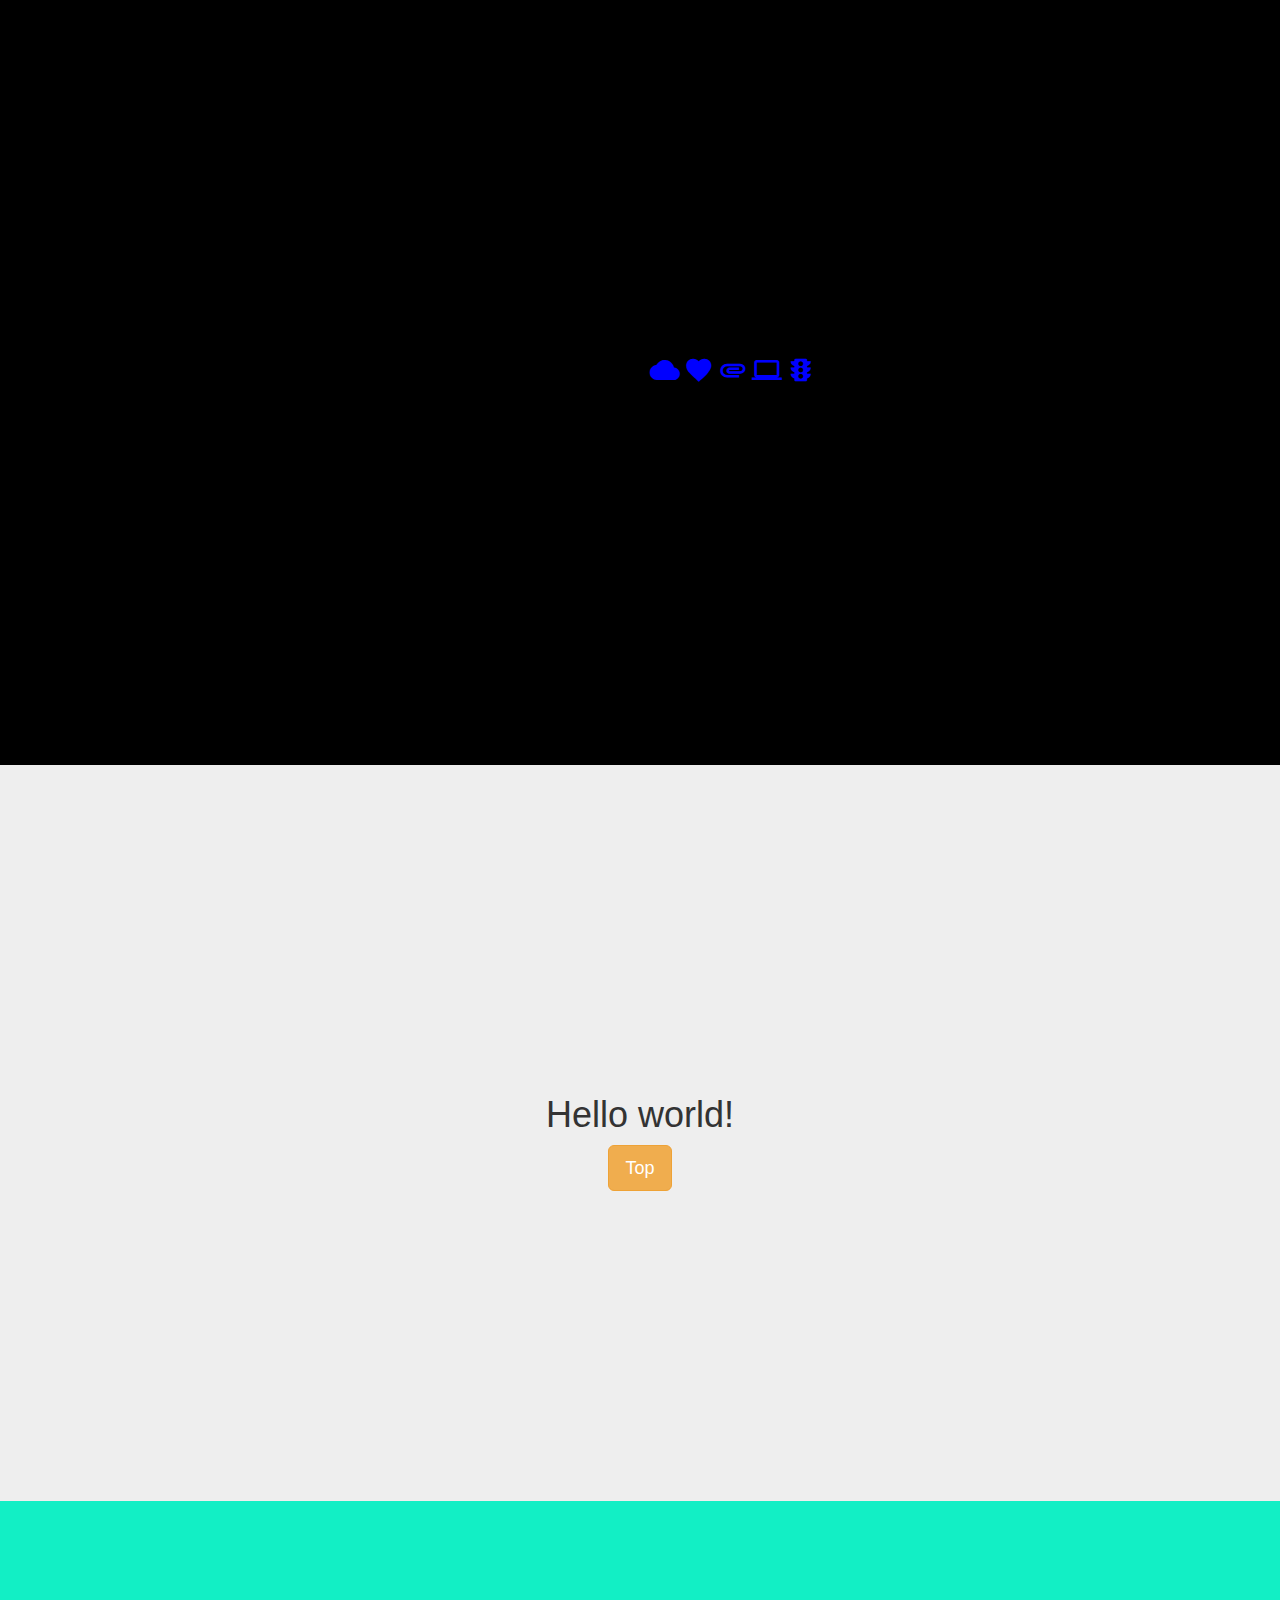
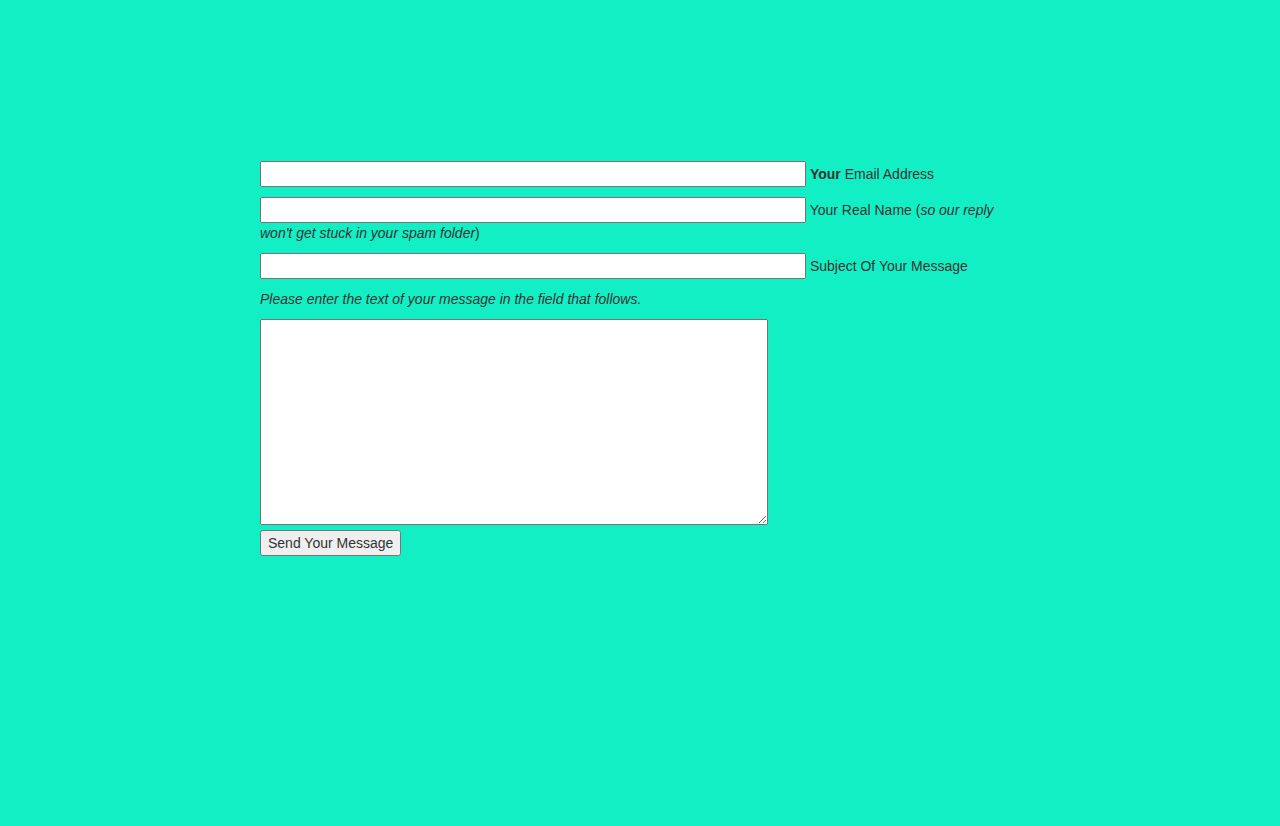
<file: bootstraptut.html>
<!DOCTYPE html>
<html lang="en">
<head>
<!-- <link rel="stylesheet" href="ml-social-buttons.css" type="text/css" charset="utf-8" />
<link rel="stylesheet" href="font/font.css" type="text/css" charset="utf-8" /> -->
<link rel="stylesheet" href="https://fonts.googleapis.com/icon?family=Material+Icons">
<meta charset="UTF-8">
 
<!-- If IE use the latest rendering engine -->
<meta http-equiv="X-UA-Compatible" content="IE=edge">
 
<!-- Set the page to the width of the device and set the zoon level -->
<meta name="viewport" content="width = device-width, initial-scale = 1">
<title>WebPage</title>
<link rel="stylesheet" type="text/css" href="https://maxcdn.bootstrapcdn.com/bootstrap/3.3.5/css/bootstrap.min.css">
 
<style>

.containerOne {
    text-align: : center;
    background-color:#000000;
    padding: 355px 350px 375px 650px;
}
.containerTwo {
    background-color:#EEEEEE;
    padding: 310px;
    text-align: center;
}
.containerThree{
	/*text-align: center;*/
	background-color:#12EFC5;
    padding: 260px;
}
</style>
 
</head>
<body>
 
<!-- CONTAINERS -->
<!-- container puts padding around itself while container-fluid fills the whole screen. Bootstap grids require a container. -->
<div id='topArea' class='containerOne'>
<a href="#middleArea"><i class="material-icons" style ="font-size:30px;color:blue;">cloud</i></a>
<a href="#bottomArea"><i class="material-icons" style ="font-size:30px;color:blue;">favorite</i></a>
<i class="material-icons" style ="font-size:30px;color:blue;">attachment</i>
<i class="material-icons" style ="font-size:30px;color:blue;">computer</i>
<i class="material-icons" style ="font-size:30px;color:blue;">traffic</i>
</body>
</div>

<div id='middleArea' class="containerTwo">
<body >
<h1>Hello world!</h1>
<a href="#topArea"><button type="submit" class = "btn btn-warning btn-lg" >Top</button></a>
</body>
</div>


<div id='bottomArea' class="containerThree">
<body >

<html>
<head>
<title>Send Us Email</title>
</head>
<body>
<form action="takeform.php" method="POST">
<p>
<input
name="email"
size="64"
maxlength="64"/>
<b>Your</b> Email Address
</p>
<p>
<input
name="realname"
size="64"
maxlength="64"/>
Your Real Name (<i>so our reply won't get stuck in your spam folder</i>)
</p>
<p>
<input
name="subject"
size="64"
maxlength="64"/>
Subject Of Your Message
</p>
<p>
<i>Please enter the text of your message in the field that follows.</i>
</p>
<textarea
name="body"
rows="10"
cols="60">
</textarea>
<p>
<input type="submit" name="send" value="Send Your Message"/>
</p>
</form>
</body>
</html>

</body>
</div> 

 
<script src="https://ajax.googleapis.com/ajax/libs/jquery/2.1.3/jquery.min.js"></script>
<script src="https://maxcdn.bootstrapcdn.com/bootstrap/3.3.5/js/bootstrap.min.js"></script>
</body>
</html>
</file>
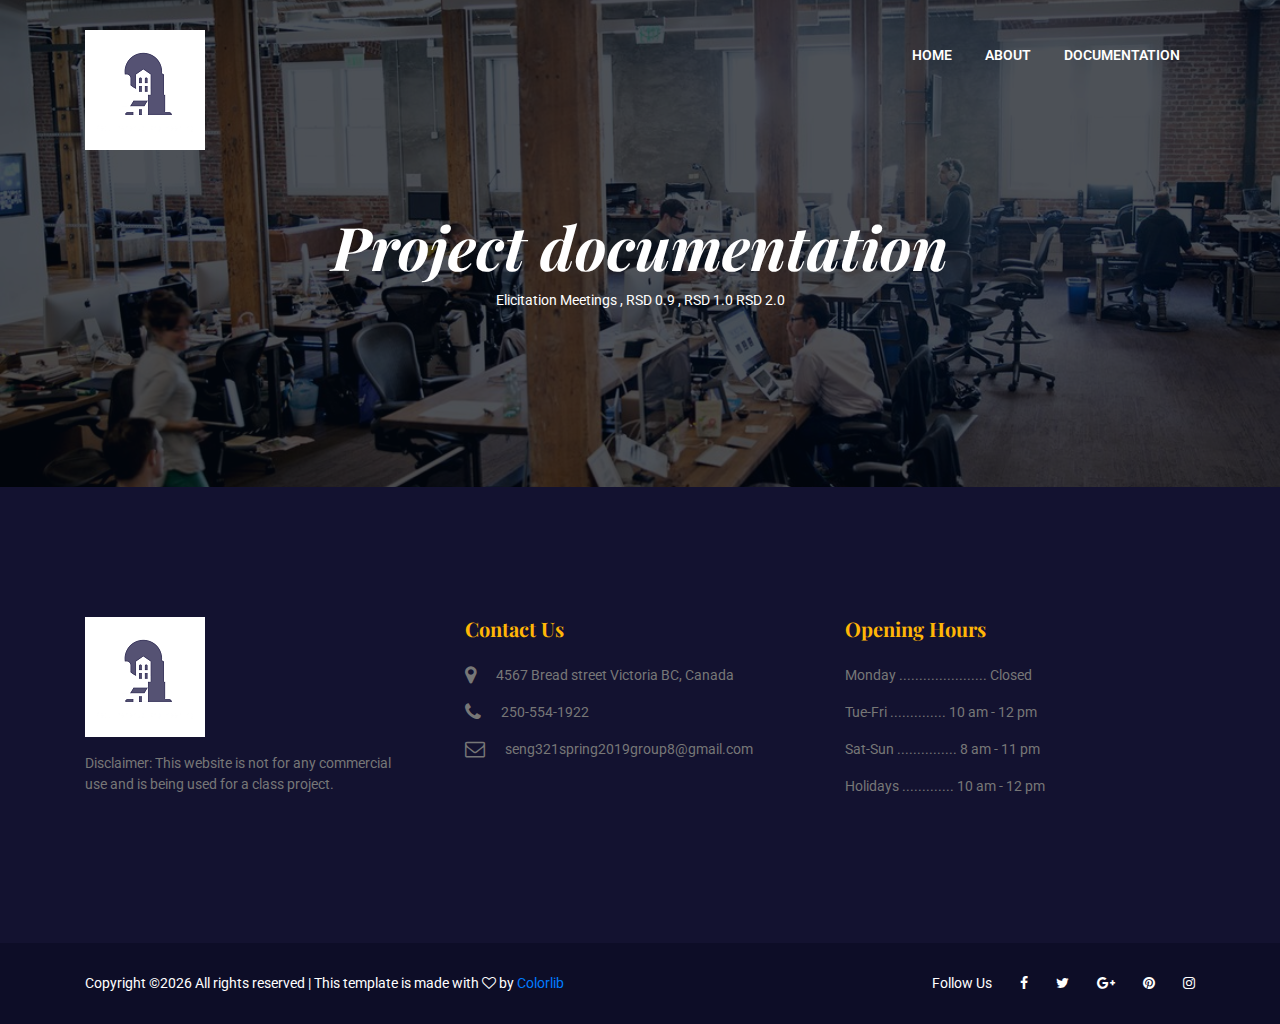
<file: elements.html>
<!DOCTYPE html>
<html lang="en">
<head>
    <!-- Required Meta Tags -->
    <meta charset="UTF-8">
    <meta name="viewport" content="width=device-width, initial-scale=1.0">
    <meta http-equiv="X-UA-Compatible" content="ie=edge">

    <!-- Page Title -->
    <title>Documents</title>
    <link rel="shortcut icon" type="image/x-icon" href="assets/images/logo/mainLogo.png" />

    <!-- CSS Files -->
    <link rel="stylesheet" href="assets/css/animate-3.7.0.css">
    <link rel="stylesheet" href="assets/css/font-awesome-4.7.0.min.css">
    <link rel="stylesheet" href="assets/fonts/flat-icon/flaticon.css">
    <link rel="stylesheet" href="assets/css/bootstrap-4.1.3.min.css">
    <link rel="stylesheet" href="assets/css/owl-carousel.min.css">
    <link rel="stylesheet" href="assets/css/nice-select.css">
    <link rel="stylesheet" href="assets/css/style.css">
</head>
<body>
    <!-- Preloader Starts -->
    <div class="preloader">
        <div class="spinner"></div>
    </div>
    <!-- Preloader End -->

    <!-- Header Area Starts -->
	<header class="header-area header-area2">
        <div class="container">
            <div class="row">
                <div class="col-lg-2">
                    <div class="logo-area">
                        <a href="index.html"><img src="assets/images/logo/mainLogo.png" alt="logo"></a>
                    </div>
                </div>
                <div class="col-lg-10">
                    <div class="custom-navbar">
                        <span></span>
                        <span></span>
                        <span></span>
                    </div>  
                    <div class="main-menu main-menu2">
                        <ul>
                            <li class="active"><a href="index.html">home</a></li>
                            <li><a href="about.html">about</a></li>
                            <li><a href="elements.html">Documentation</a></li>
                        </ul>
                    </div>
                </div>
            </div>
        </div>
    </header>
    <!-- Header Area End -->

    <!-- Banner Area Starts -->
    <section class="banner-area banner-area2 blog-page text-center">
        <div class="container">
            <div class="row">
                <div class="col-lg-12">
                    <h1><i>Project documentation</i></h1>
			<p class="text-info text-center">
			<a href="./interview.txt">Elicitation Meetings , </a>
            <a href="./RSD0.9.pdf">RSD 0.9 , </a>
            <a href="./RSDlast.pdf">RSD 1.0 </a>
            <a href="./RsdFinal.pdf">RSD 2.0 </a>
			</p>
                </div>
            </div>
        </div>
    </section>
    <!-- Banner Area End -->

    
    <!-- Footer Area Starts -->
    <footer class="footer-area">
        <div class="footer-widget section-padding">
            <div class="container">
                <div class="row">
                    <div class="col-md-4">
                        <div class="single-widget single-widget1">
                            <a href="index.html"><img src="assets/images/logo/mainLogo.png" alt=""></a>
                            <p class="mt-3">Disclaimer: This website is not for any commercial use and is being used for a class project.</p>
                        </div>
                    </div>
                    <div class="col-md-4">
                        <div class="single-widget single-widget2 my-5 my-md-0">
                            <h5 class="mb-4">contact us</h5>
                            <div class="d-flex">
                                <div class="into-icon">
                                    <i class="fa fa-map-marker"></i>
                                </div>
                                <div class="info-text">
                                    <p>4567 Bread street Victoria BC, Canada </p>
                                </div>
                            </div>
                            <div class="d-flex">
                                <div class="into-icon">
                                    <i class="fa fa-phone"></i>
                                </div>
                                <div class="info-text">
                                    <p>250-554-1922</p>
                                </div>
                            </div>
                            <div class="d-flex">
                                <div class="into-icon">
                                    <i class="fa fa-envelope-o"></i>
                                </div>
                                <div class="info-text">
                                    <p>seng321spring2019group8@gmail.com</p>
                                </div>
                            </div>
                        </div>
                    </div>
                    <div class="col-md-4">
                        <div class="single-widget single-widget3">
                            <h5 class="mb-4">opening hours</h5>
                            <p>Monday ...................... Closed</p>
                            <p>Tue-Fri .............. 10 am - 12 pm</p>
                            <p>Sat-Sun ............... 8 am - 11 pm</p>
                            <p>Holidays ............. 10 am - 12 pm</p>
                        </div>
                    </div>
                </div>
            </div>
        </div>
        <div class="footer-copyright">
            <div class="container">
                <div class="row">
                    <div class="col-lg-7 col-md-6">
                        <span><!-- Link back to Colorlib can't be removed. Template is licensed under CC BY 3.0. -->
Copyright &copy;<script>document.write(new Date().getFullYear());</script> All rights reserved | This template is made with <i class="fa fa-heart-o" aria-hidden="true"></i> by <a href="https://colorlib.com" target="_blank">Colorlib</a>
<!-- Link back to Colorlib can't be removed. Template is licensed under CC BY 3.0. --></span>
                    </div>
                    <div class="col-lg-5 col-md-6">
                        <div class="social-icons">
                            <ul>
                                <li class="no-margin">Follow Us</li>
                                <li><a href="#"><i class="fa fa-facebook"></i></a></li>
                                <li><a href="#"><i class="fa fa-twitter"></i></a></li>
                                <li><a href="#"><i class="fa fa-google-plus"></i></a></li>
                                <li><a href="#"><i class="fa fa-pinterest"></i></a></li>
                                <li><a href="#"><i class="fa fa-instagram"></i></a></li>
                            </ul>
                        </div>
                    </div>
                </div>
            </div>
        </div>
    </footer>
    <!-- Footer Area End -->


    <!-- Javascript -->
    <script src="assets/js/vendor/jquery-2.2.4.min.js"></script>
	<script src="assets/js/vendor/bootstrap-4.1.3.min.js"></script>
    <script src="assets/js/vendor/wow.min.js"></script>
    <script src="assets/js/vendor/owl-carousel.min.js"></script>
    <script src="assets/js/vendor/jquery.datetimepicker.full.min.js"></script>
    <script src="assets/js/vendor/jquery.nice-select.min.js"></script>
    <script src="assets/js/main.js"></script>
</body>
</html>
</file>
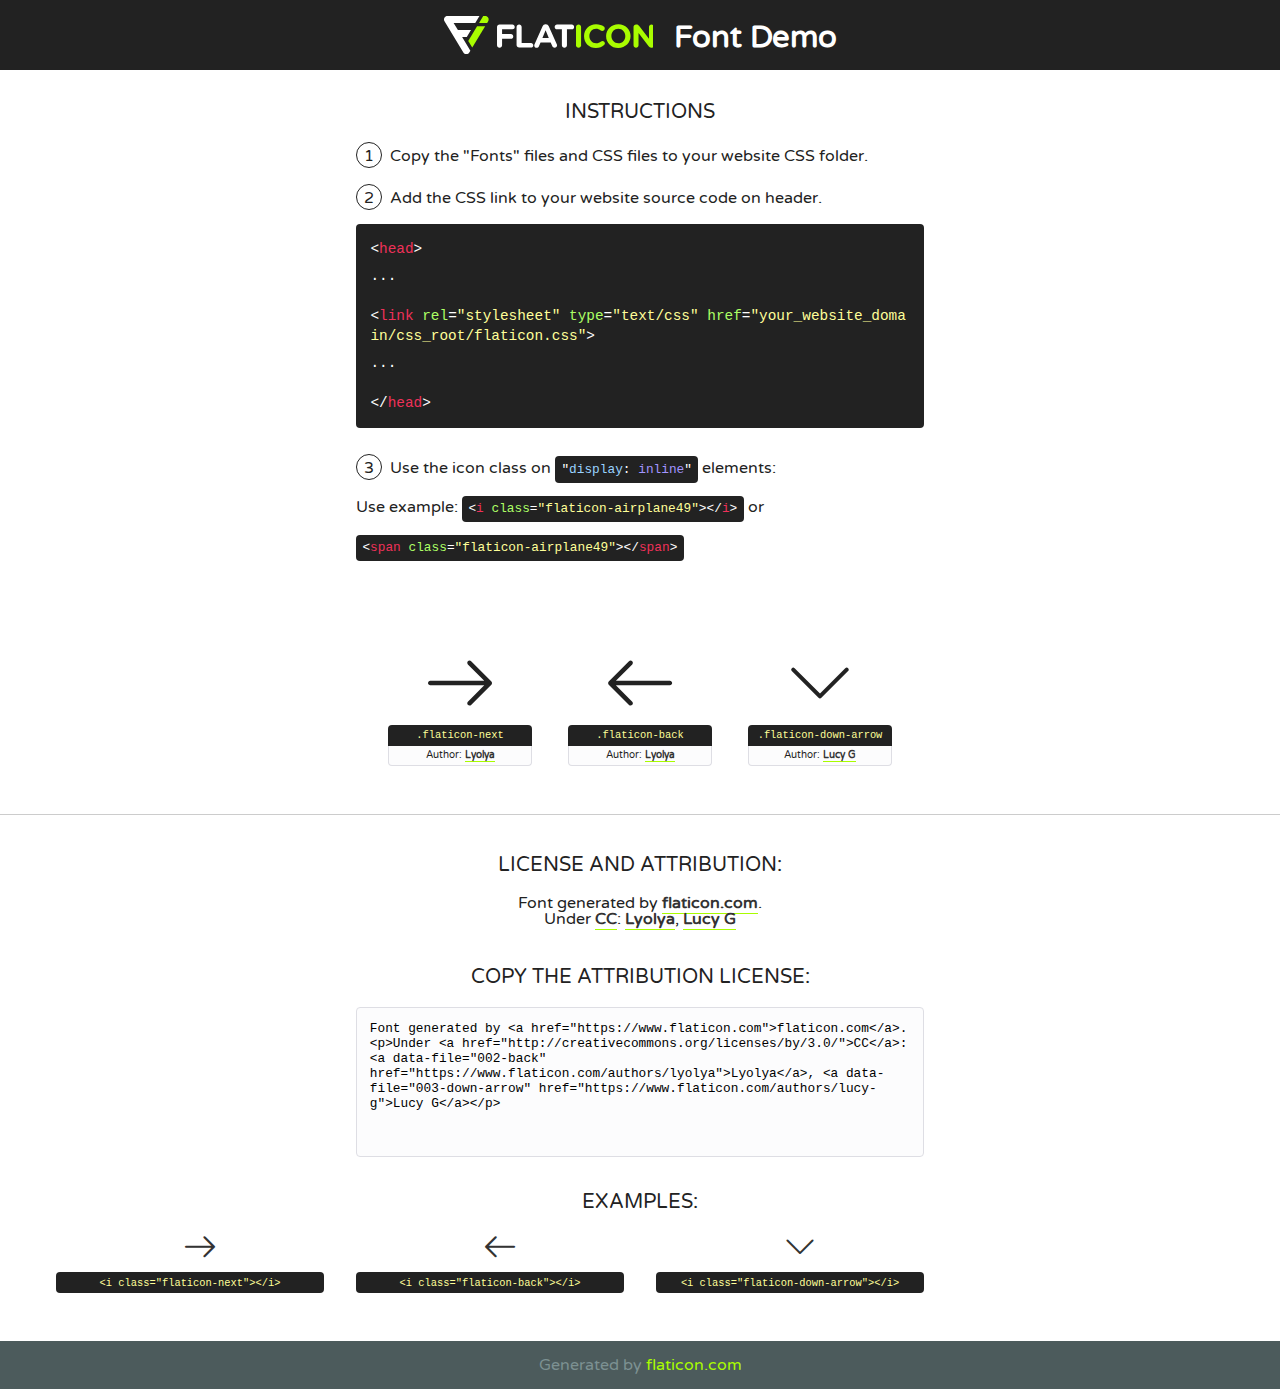
<file: assets/fonts/flat-icon/flaticon.html>
<!DOCTYPE html>
<!--
  Flaticon icon font: Flaticon
  Creation date: 18/12/2018 12:08
-->
<html>
<!DOCTYPE html>
<html>

<head>
    <title>Flaticon WebFont</title>
    <link href="http://fonts.googleapis.com/css?family=Varela+Round" rel="stylesheet" type="text/css" />
    <link rel="stylesheet" type="text/css" href="flaticon.css">
    <meta charset="UTF-8">
    <style>
    html, body, div, span, applet, object, iframe,
    h1, h2, h3, h4, h5, h6, p, blockquote, pre,
    a, abbr, acronym, address, big, cite, code,
    del, dfn, em, img, ins, kbd, q, s, samp,
    small, strike, strong, sub, sup, tt, var,
    b, u, i, center,
    dl, dt, dd, ol, ul, li,
    fieldset, form, label, legend,
    table, caption, tbody, tfoot, thead, tr, th, td,
    article, aside, canvas, details, embed, 
    figure, figcaption, footer, header, hgroup, 
    menu, nav, output, ruby, section, summary,
    time, mark, audio, video {
        margin: 0;
        padding: 0;
        border: 0;
        font-size: 100%;
        font: inherit;
        vertical-align: baseline;
    }
    /* HTML5 display-role reset for older browsers */
    article, aside, details, figcaption, figure, 
    footer, header, hgroup, menu, nav, section {
        display: block;
    }
    body {
        line-height: 1;
    }
    ol, ul {
        list-style: none;
    }
    blockquote, q {
        quotes: none;
    }
    blockquote:before, blockquote:after,
    q:before, q:after {
        content: '';
        content: none;
    }
    table {
        border-collapse: collapse;
        border-spacing: 0;
    }
    body {
        font-family: 'Varela Round', Helvetica, Arial, sans-serif;
        font-size: 16px;
        color: #222;
    }
    a {
        color: #333;
        border-bottom: 1px solid #a9fd00;
        font-weight: bold;
        text-decoration: none;
    }
    * {
        -moz-box-sizing: border-box;
        -webkit-box-sizing: border-box;
        box-sizing: border-box;
        margin: 0;
        padding: 0;
    }
    [class^="flaticon-"]:before, [class*=" flaticon-"]:before, [class^="flaticon-"]:after, [class*=" flaticon-"]:after {
        font-family: Flaticon;
        font-size: 30px;
        font-style: normal;
        margin-left: 20px;
        color: #333;
    }
    .wrapper {
        max-width: 600px;
        margin: auto;
        padding: 0 1em;
    }
    .title {
        font-size: 1.25em;
        text-align: center;
        margin-bottom: 1em;
        text-transform: uppercase;
    }
    header {
        text-align: center;
        background-color: #222;
        color: #fff;
        padding: 1em;
    }
    header .logo {
        width: 210px;
        height: 38px;
        display: inline-block;
        vertical-align: middle;
        margin-right: 1em;
        border: none;
    }
    header strong {
        font-size: 1.95em;
        font-weight: bold;
        vertical-align: middle;
        margin-top: 5px;
        display: inline-block;
    }
    .demo {
        margin: 2em auto;
        line-height: 1.25em;
    }
    .demo ul li {
        margin-bottom: 1em;
    }
    .demo ul li .num {
        color: #222;
        border-radius: 20px;
        display: inline-block;
        width: 26px;
        padding: 3px;
        height: 26px;
        text-align: center;
        margin-right: 0.5em;
        border: 1px solid #222;
    }
    .demo ul li code {
        background-color: #222;
        border-radius: 4px;
        padding: 0.25em 0.5em;
        display: inline-block;
        color: #fff;
        font-family: Consolas,Monaco,Lucida Console,Liberation Mono,DejaVu Sans Mono,Bitstream Vera Sans Mono,Courier New, monospace;
        font-weight: lighter;
        margin-top: 1em;
        font-size: 0.8em;
        word-break: break-all;
    }
    .demo ul li code.big {
        padding: 1em;
        font-size: 0.9em;
    }
    .demo ul li code .red {
        color: #EF3159;
    }
    .demo ul li code .green {
        color: #ACFF65;
    }
    .demo ul li code .yellow {
        color: #FFFF99;
    }
    .demo ul li code .blue {
        color: #99D3FF;
    }
    .demo ul li code .purple {
        color: #A295FF;
    }
    .demo ul li code .dots {
        margin-top: 0.5em;
        display: block;
    }
    #glyphs {
        border-bottom: 1px solid #ccc;
        padding: 2em 0;
        text-align: center;
    }
    .glyph {
        display: inline-block;
        width: 9em;
        margin: 1em;
        text-align: center;
        vertical-align: top;
        background: #FFF;
    }
    .glyph .glyph-icon {
        padding: 10px;
        display: block;
        font-family:"Flaticon";
        font-size: 64px;
        line-height: 1;
    }
    .glyph .glyph-icon:before {
        font-size: 64px;
        color: #222;
        margin-left: 0;
    }
    .class-name {
        font-size: 0.65em;
        background-color: #222;
        color: #fff;
        border-radius: 4px 4px 0 0;
        padding: 0.5em;
        color: #FFFF99;
        font-family: Consolas,Monaco,Lucida Console,Liberation Mono,DejaVu Sans Mono,Bitstream Vera Sans Mono,Courier New, monospace;
    }
    .author-name {
        font-size: 0.6em;
        background-color: #fcfcfd;
        border: 1px solid #DEDEE4;
        border-top: 0;
        border-radius: 0 0 4px 4px;
        padding: 0.5em;
    }
    .class-name:last-child {
        font-size: 10px;
        color:#888;
    }
    .class-name:last-child a {
        font-size: 10px;
        color:#555;
    }
    .class-name:last-child a:hover {
        color:#a9fd00;
    }
    .glyph > input {
        display: block;
        width: 100px;
        margin: 5px auto;
        text-align: center;
        font-size: 12px;
        cursor: text;
    }
    .glyph > input.icon-input {
        font-family:"Flaticon";
        font-size: 16px;
        margin-bottom: 10px;
    }
    .attribution .title {
        margin-top: 2em;
    }
    .attribution textarea {
        background-color: #fcfcfd;
        padding: 1em;
        border: none;
        box-shadow: none;
        border: 1px solid #DEDEE4;
        border-radius: 4px;
        resize: none;
        width: 100%;
        height: 150px;
        font-size: 0.8em;
        font-family: Consolas,Monaco,Lucida Console,Liberation Mono,DejaVu Sans Mono,Bitstream Vera Sans Mono,Courier New, monospace;
        -webkit-appearance: none;
    }
    .iconsuse {
        margin: 2em auto;
        text-align: center;
        max-width: 1200px;
    }
    .iconsuse:after {
        content: '';
        display: table;
        clear: both;
    }
    .iconsuse .image {
        float: left;
        width: 25%;
        padding: 0 1em;
    }
    .iconsuse .image p {
        margin-bottom: 1em;
    }
    .iconsuse .image span {
        display: block;
        font-size: 0.65em;
        background-color: #222;
        color: #fff;
        border-radius: 4px;
        padding: 0.5em;
        color: #FFFF99;
        margin-top: 1em;
        font-family: Consolas,Monaco,Lucida Console,Liberation Mono,DejaVu Sans Mono,Bitstream Vera Sans Mono,Courier New, monospace;
    }
    #footer {
        text-align: center;
        background-color: #4C5B5C;
        color: #7c9192;
        padding: 1em;
    }
    #footer a {
        border: none;
        color: #a9fd00;
        font-weight: normal;
    }
    @media (max-width: 960px) {
        .iconsuse .image {
            width: 50%;
        }
    }
    @media (max-width: 560px) {
        .iconsuse .image {
            width: 100%;
        }
    }
    </style>
</head>

<body class="characters-off">

    <header>
        <a href="https://www.flaticon.com" target="_blank" class="logo">
            <svg version="1.1" xmlns="http://www.w3.org/2000/svg" xmlns:xlink="http://www.w3.org/1999/xlink" xmlns:a="http://ns.adobe.com/AdobeSVGViewerExtensions/3.0/" viewBox="0 0 560.875 102.036" enable-background="new 0 0 560.875 102.036" xml:space="preserve">
                <defs>
                </defs>
                <g>
                    <g class="letters">
                        <path fill="#ffffff" d="M141.596,29.675c0-3.777,2.985-6.767,6.764-6.767h34.438c3.426,0,6.15,2.728,6.15,6.15
                        c0,3.43-2.724,6.149-6.15,6.149h-27.674v13.091h23.719c3.429,0,6.151,2.724,6.151,6.15c0,3.43-2.723,6.149-6.151,6.149h-23.719
                        v17.574c0,3.773-2.986,6.761-6.764,6.761c-3.779,0-6.764-2.989-6.764-6.761V29.675z"></path>
                        <path fill="#ffffff" d="M193.844,29.149c0-3.781,2.985-6.767,6.764-6.767c3.776,0,6.763,2.985,6.763,6.767v42.957h25.039
                        c3.426,0,6.149,2.726,6.149,6.153c0,3.425-2.723,6.15-6.149,6.15h-31.802c-3.779,0-6.764-2.986-6.764-6.768V29.149z"></path>
                        <path fill="#ffffff" d="M241.891,75.71l21.438-48.407c1.492-3.341,4.215-5.357,7.906-5.357h0.792
                        c3.686,0,6.323,2.017,7.815,5.357l21.439,48.407c0.436,0.967,0.701,1.845,0.701,2.723c0,3.602-2.809,6.501-6.414,6.501
                        c-3.161,0-5.269-1.845-6.499-4.655l-4.132-9.661h-27.059l-4.301,10.102c-1.144,2.631-3.426,4.214-6.237,4.214
                        c-3.517,0-6.24-2.81-6.24-6.325C241.1,77.64,241.451,76.677,241.891,75.71z M279.932,58.666l-8.521-20.297l-8.526,20.297H279.932
                        z"></path>
                        <path fill="#ffffff" d="M314.864,35.387H301.86c-3.429,0-6.239-2.813-6.239-6.238c0-3.429,2.811-6.24,6.239-6.24h39.533
                        c3.426,0,6.237,2.811,6.237,6.24c0,3.425-2.811,6.238-6.237,6.238h-13.001v42.785c0,3.773-2.99,6.761-6.764,6.761
                        c-3.779,0-6.764-2.989-6.764-6.761V35.387z"></path>
                        <path fill="#A9FD00" d="M352.615,29.149c0-3.781,2.985-6.767,6.767-6.767c3.774,0,6.761,2.985,6.761,6.767v49.024
                        c0,3.773-2.987,6.761-6.761,6.761c-3.781,0-6.767-2.989-6.767-6.761V29.149z"></path>
                        <path fill="#A9FD00" d="M374.132,53.836v-0.179c0-17.481,13.178-31.801,32.065-31.801c9.22,0,15.459,2.458,20.557,6.238
                        c1.402,1.054,2.637,2.985,2.637,5.357c0,3.692-2.985,6.59-6.681,6.59c-1.845,0-3.071-0.702-4.044-1.319
                        c-3.776-2.813-7.729-4.393-12.562-4.393c-10.364,0-17.831,8.611-17.831,19.154v0.173c0,10.542,7.291,19.329,17.831,19.329
                        c5.715,0,9.492-1.756,13.359-4.834c1.049-0.874,2.458-1.491,4.039-1.491c3.429,0,6.325,2.813,6.325,6.236
                        c0,2.106-1.056,3.78-2.282,4.834c-5.539,4.834-12.036,7.733-21.878,7.733C387.572,85.464,374.132,71.493,374.132,53.836z"></path>
                        <path fill="#A9FD00" d="M433.009,53.836v-0.179c0-17.481,13.79-31.801,32.766-31.801c18.981,0,32.592,14.143,32.592,31.628v0.173
                        c0,17.483-13.785,31.807-32.769,31.807C446.625,85.464,433.009,71.32,433.009,53.836z M484.224,53.836v-0.179
                        c0-10.539-7.725-19.326-18.626-19.326c-10.893,0-18.449,8.611-18.449,19.154v0.173c0,10.542,7.73,19.329,18.626,19.329
                        C476.676,72.986,484.224,64.378,484.224,53.836z"></path>
                        <path fill="#A9FD00" d="M506.233,29.321c0-3.774,2.99-6.763,6.767-6.763h1.401c3.252,0,5.183,1.583,7.029,3.953l26.093,34.265
                        V29.059c0-3.692,2.99-6.677,6.681-6.677c3.683,0,6.671,2.985,6.671,6.677v48.934c0,3.78-2.987,6.765-6.764,6.765h-0.436
                        c-3.257,0-5.188-1.581-7.034-3.953l-27.056-35.492v32.944c0,3.687-2.985,6.676-6.678,6.676c-3.683,0-6.673-2.989-6.673-6.676
                        V29.321z"></path>
                    </g>
                    <g class="insignia">
                        <path fill="#ffffff" d="M48.372,56.137h12.517l11.156-18.537H37.186L25.688,18.539h57.825L94.668,0H9.271
                        C5.925,0,2.842,1.801,1.198,4.716c-1.644,2.907-1.593,6.482,0.134,9.343l50.38,83.501c1.678,2.781,4.689,4.476,7.938,4.476
                        c3.246,0,6.257-1.695,7.935-4.476l2.898-4.804L48.372,56.137z"></path>
                        <g class="i">
                            <path fill="#A9FD00" d="M93.575,18.539h0.031v0.004l21.652,0.004l2.705-4.488c1.727-2.861,1.778-6.436,0.133-9.343
                            C116.454,1.801,113.371,0,110.026,0h-5.294L93.575,18.539z"></path>
                            <polygon fill="#A9FD00" points="88.291,27.356 64.725,66.486 75.519,84.404 109.942,27.356"></polygon>
                        </g>
                    </g>
                </g>
            </svg>
        </a>
        <strong>Font Demo</strong>
    </header>


    <section class="demo wrapper">

        <p class="title">Instructions</p>

        <ul>
            <li>
                <span class="num">1</span>Copy the "Fonts" files and CSS files to your website CSS folder.
            </li>
            <li>
                <span class="num">2</span>Add the CSS link to your website source code on header.
                <code class="big">
                    &lt;<span class="red">head</span>&gt;
                    <br/><span class="dots">...</span>
                    <br/>&lt;<span class="red">link</span> <span class="green">rel</span>=<span class="yellow">"stylesheet"</span> <span class="green">type</span>=<span class="yellow">"text/css"</span> <span class="green">href</span>=<span class="yellow">"your_website_domain/css_root/flaticon.css"</span>&gt;
                    <br/><span class="dots">...</span>
                    <br/>&lt;/<span class="red">head</span>&gt;
                </code>
            </li>

            <li>
                <p>
                    <span class="num">3</span>Use the icon class on <code>"<span class="blue">display</span>:<span class="purple"> inline</span>"</code> elements:
                    <br />
                    Use example: <code>&lt;<span class="red">i</span> <span class="green">class</span>=<span class="yellow">&quot;flaticon-airplane49&quot;</span>&gt;&lt;/<span class="red">i</span>&gt;</code> or <code>&lt;<span class="red">span</span> <span class="green">class</span>=<span class="yellow">&quot;flaticon-airplane49&quot;</span>&gt;&lt;/<span class="red">span</span>&gt;</code>
            </li>
        </ul>

    </section>




   <section id="glyphs">          
    
      
        <div class="glyph"><div class="glyph-icon flaticon-next"></div>
            <div class="class-name">.flaticon-next</div>
            <div class="author-name">Author: <a data-file="001-next" href="https://www.flaticon.com/authors/lyolya">Lyolya</a> </div> 
        </div>        
        
        <div class="glyph"><div class="glyph-icon flaticon-back"></div>
            <div class="class-name">.flaticon-back</div>
            <div class="author-name">Author: <a data-file="002-back" href="https://www.flaticon.com/authors/lyolya">Lyolya</a> </div> 
        </div>        
        
        <div class="glyph"><div class="glyph-icon flaticon-down-arrow"></div>
            <div class="class-name">.flaticon-down-arrow</div>
            <div class="author-name">Author: <a data-file="003-down-arrow" href="https://www.flaticon.com/authors/lucy-g">Lucy G</a> </div> 
        </div>        
        

    </section>



    <section class="attribution wrapper"   style="text-align:center;">

      <div class="title">License and attribution:</div><div class="attrDiv">Font generated by <a href="https://www.flaticon.com">flaticon.com</a>. <div><p>Under <a href="http://creativecommons.org/licenses/by/3.0/">CC</a>: <a data-file="002-back" href="https://www.flaticon.com/authors/lyolya">Lyolya</a>, <a data-file="003-down-arrow" href="https://www.flaticon.com/authors/lucy-g">Lucy G</a></p>  </div>
      </div>
      <div class="title">Copy the Attribution License:</div>

    <textarea onclick="this.focus();this.select();">Font generated by &lt;a href=&quot;https://www.flaticon.com&quot;&gt;flaticon.com&lt;/a&gt;. <p>Under <a href="http://creativecommons.org/licenses/by/3.0/">CC</a>: <a data-file="002-back" href="https://www.flaticon.com/authors/lyolya">Lyolya</a>, <a data-file="003-down-arrow" href="https://www.flaticon.com/authors/lucy-g">Lucy G</a></p>  
     </textarea>

    </section>

    <section class="iconsuse">

          <div class="title">Examples:</div>            
             
            <div class="image">
                <p>
                    <i class="glyph-icon flaticon-next"></i> 
                    <span>&lt;i class=&quot;flaticon-next&quot;&gt;&lt;/i&gt;</span>
                </p>
            </div>
            
            <div class="image">
                <p>
                    <i class="glyph-icon flaticon-back"></i> 
                    <span>&lt;i class=&quot;flaticon-back&quot;&gt;&lt;/i&gt;</span>
                </p>
            </div>
            
            <div class="image">
                <p>
                    <i class="glyph-icon flaticon-down-arrow"></i> 
                    <span>&lt;i class=&quot;flaticon-down-arrow&quot;&gt;&lt;/i&gt;</span>
                </p>
            </div>
                       
        </div>
                            
    </section>

<div id="footer">
    <div>Generated by <a href="https://www.flaticon.com">flaticon.com</a>
    </div>
</div>



</body>
</html>
</file>
<file: assets/css/style.css>
@import url("https://fonts.googleapis.com/css?family=Roboto:300,400,500,700");@import url("https://fonts.googleapis.com/css?family=Playfair+Display:400,700");body{color:#777;font-family:"Roboto",sans-serif;font-size:14px;font-weight:400}h1{color:#fff;font-family:"Playfair Display",serif;font-size:60px !important;font-weight:700;font-style:italic}h2{color:#fff;font-family:"Playfair Display",serif;font-size:42px !important;font-weight:700}h3{color:#131230;font-family:"Playfair Display",serif;font-size:36px !important;font-weight:700}h4{color:#fff;font-family:"Roboto",sans-serif;font-size:24px !important;font-weight:400;font-style:italic;text-transform:capitalize}h5{color:#131230;font-family:"Playfair Display",serif;text-transform:capitalize;font-size:20px !important;font-weight:700}h6{color:#fff;font-size:16px !important;font-family:"Roboto",sans-serif;font-weight:300;text-transform:uppercase}ul{margin:0;padding:0;list-style:none}a:hover,a:focus{text-decoration:none}input:focus,textarea:focus{outline:none}.spinner{width:40px;height:40px;margin:100px auto;background-color:#ffb606;border-radius:100%;-webkit-animation:sk-scaleout 1.0s infinite ease-in-out;animation:sk-scaleout 1.0s infinite ease-in-out}@-webkit-keyframes sk-scaleout{0%{-webkit-transform:scale(0)}100%{-webkit-transform:scale(1);opacity:0}}@keyframes sk-scaleout{0%{-webkit-transform:scale(0);transform:scale(0)}100%{-webkit-transform:scale(1);transform:scale(1);opacity:0}}.preloader{position:fixed;top:0;left:0;width:100%;height:100%;background:#fff;z-index:5}.preloader .spinner{position:absolute;top:50%;left:50%;margin:0;-webkit-transform:translate(-50%, -50%);-moz-transform:translate(-50%, -50%);-ms-transform:translate(-50%, -50%);-o-transform:translate(-50%, -50%);transform:translate(-50%, -50%)}.main-menu ul{float:right}@media (min-width: 768px) and (max-width: 991.98px){.main-menu ul{display:none;float:left;position:absolute;top:20px;left:0;z-index:4;background:#f9f9ff;width:100%;padding:20px 20px 30px}}@media (min-width: 576px) and (max-width: 767.98px){.main-menu ul{display:none;float:left;position:absolute;top:20px;left:0;z-index:4;background:#f9f9ff;width:100%;padding:20px 20px 30px}}@media (max-width: 575.98px){.main-menu ul{display:none;float:left;position:absolute;top:20px;left:0;z-index:4;background:#f9f9ff;width:100%;padding:20px 20px 30px}}.main-menu ul li{display:inline;position:relative}@media (min-width: 768px) and (max-width: 991.98px){.main-menu ul li{display:block}}@media (min-width: 576px) and (max-width: 767.98px){.main-menu ul li{display:block}}@media (max-width: 575.98px){.main-menu ul li{display:block}}.main-menu ul li a{color:#131230;font-family:"Roboto",sans-serif;text-transform:uppercase;font-size:14px;font-weight:600;display:inline-block;padding:15px}.main-menu ul li:hover ul.sub-menu{filter:progid:DXImageTransform.Microsoft.Alpha(Opacity=100);opacity:1;visibility:visible;top:100%}.main-menu ul li ul.sub-menu{padding:10px;filter:progid:DXImageTransform.Microsoft.Alpha(Opacity=0);opacity:0;visibility:hidden;position:absolute;top:150%;left:30px;width:250px;background:#f9f9ff;z-index:2;-webkit-transition:.5s;-moz-transition:.5s;-o-transition:.5s;transition:.5s}.main-menu ul li ul.sub-menu li{display:block}.main-menu ul li ul.sub-menu li a{-webkit-transition:.3s;-moz-transition:.3s;-o-transition:.3s;transition:.3s}.main-menu ul li ul.sub-menu li a:hover{color:#ffb606}.main-menu2 ul a{color:#fff !important}@media (min-width: 768px) and (max-width: 991.98px){.main-menu2 ul a{color:#131230 !important}}@media (min-width: 576px) and (max-width: 767.98px){.main-menu2 ul a{color:#131230 !important}}@media (max-width: 575.98px){.main-menu2 ul a{color:#131230 !important}}.main-menu2 ul ul.sub-menu a{color:#131230 !important}.main-menu2 ul ul.sub-menu a:hover{color:#ffb606 !important}.custom-navbar{position:absolute;top:-47px;right:15px;background:#ffb606;padding:7px 10px;-webkit-border-radius:3px;-moz-border-radius:3px;-ms-border-radius:3px;-o-border-radius:3px;border-radius:3px;-webkit-transition:.2s;-moz-transition:.2s;-o-transition:.2s;transition:.2s;cursor:pointer;display:none}@media (min-width: 768px) and (max-width: 991.98px){.custom-navbar{display:block}}@media (min-width: 576px) and (max-width: 767.98px){.custom-navbar{display:block}}@media (max-width: 575.98px){.custom-navbar{display:block}}.custom-navbar span{background:#fff;display:block;width:30px;margin:6px 0;height:2px}.header-area{padding:20px 0;background:#fff;position:absolute;top:20px;left:50%;width:80%;z-index:1;-webkit-transform:translate(-50%, 0);-moz-transform:translate(-50%, 0);-ms-transform:translate(-50%, 0);-o-transform:translate(-50%, 0);transform:translate(-50%, 0);-webkit-border-radius:3px;-moz-border-radius:3px;-ms-border-radius:3px;-o-border-radius:3px;border-radius:3px}@media (min-width: 1200px) and (max-width: 1440px){.header-area{width:90%}}@media (min-width: 992px) and (max-width: 1199.98px){.header-area{width:100%}}@media (max-width: 575.98px){.header-area{width:100%}}.header-area2{padding:30px 0;background:transparent;position:absolute;top:0;left:0;width:100%;z-index:2;-webkit-transform:translate(0, 0);-moz-transform:translate(0, 0);-ms-transform:translate(0, 0);-o-transform:translate(0, 0);transform:translate(0, 0);-webkit-border-radius:0;-moz-border-radius:0;-ms-border-radius:0;-o-border-radius:0;border-radius:0}.banner-area{padding:400px 0 350px;background-color:#b0b0b0;background-image:url("../images/front-bg.jpg");background-repeat:no-repeat;background-position:center;background-size:cover;position:relative}.banner-area .prime-color{color:#ffb606}.banner-area .style-change{font-style:normal}@media (min-width: 576px) and (max-width: 767.98px){.banner-area{padding:280px 0 200px}}@media (max-width: 575.98px){.banner-area{padding:200px 0 140px}}.banner-area2{padding:210px 0 160px;background-image:url("../images/back-bg.jpg");position:relative;z-index:1}.banner-area2:after{content:'';position:absolute;top:0;left:0;width:100%;height:100%;background:rgba(1,7,16,0.7);z-index:-1}.banner-area2 p{color:#fff}.menu-bg{background-image:url("../images/menu-bg.jpg")}.contact-bg{background-image:url("../images/contact-bg.jpg")}.welcome-area .style-change{color:#ffb606;font-style:italic}.welcome-area .welcome-img{padding-left:10%}@media (min-width: 576px) and (max-width: 767.98px){.welcome-area .welcome-img{padding:0}}@media (max-width: 575.98px){.welcome-area .welcome-img{padding:0}}.welcome-area .welcome-text{padding-right:50%}@media (min-width: 1200px) and (max-width: 1440px){.welcome-area .welcome-text{padding-right:30%}}@media (min-width: 992px) and (max-width: 1199.98px){.welcome-area .welcome-text{padding-right:10%}}@media (min-width: 768px) and (max-width: 991.98px){.welcome-area .welcome-text{padding-right:10%}}@media (min-width: 576px) and (max-width: 767.98px){.welcome-area .welcome-text{padding:0 5%}}@media (max-width: 575.98px){.welcome-area .welcome-text{padding:0 5%}}.food-area{background-image:url("../images/food-bg.png");background-repeat:no-repeat;background-position:top right;position:relative}@media (min-width: 768px) and (max-width: 991.98px){.food-area{background-image:none}}@media (min-width: 576px) and (max-width: 767.98px){.food-area{background-image:none}}@media (max-width: 575.98px){.food-area{background-image:none}}.food-area .food-img{overflow:hidden}.food-area .food-img img{-webkit-transition:.5s;-moz-transition:.5s;-o-transition:.5s;transition:.5s}.food-area .food-content{padding:30px;background:#f9f9ff;-webkit-transition:.5s;-moz-transition:.5s;-o-transition:.5s;transition:.5s}.food-area .food-content .style-change{color:#ffb606;font-family:"Roboto",sans-serif;font-size:20px;font-weight:700;-webkit-transition:.5s;-moz-transition:.5s;-o-transition:.5s;transition:.5s}.food-area .food-content p{-webkit-transition:.5s;-moz-transition:.5s;-o-transition:.5s;transition:.5s}.food-area .single-food:hover img{-webkit-transform:scale(1.1, 1.1);-moz-transform:scale(1.1, 1.1);-ms-transform:scale(1.1, 1.1);-o-transform:scale(1.1, 1.1);transform:scale(1.1, 1.1)}.food-area .single-food:hover .food-content{background:#ffb606}.food-area .single-food:hover .food-content .style-change{color:#131230}.food-area .single-food:hover .food-content p{color:#131230}.reservation-area{background-image:url("../images/reservation-bg.jpg");background-repeat:no-repeat;background-position:center;background-size:cover}.deshes-area span{color:#ffb606}.deshes-area h1{color:#131230;font-style:inherit;position:relative}.deshes-area h1:after{content:'';position:absolute;top:45px;left:90px;width:200px;height:1px;background:#131230}.deshes-area .style-change{font-family:"Roboto",sans-serif;font-size:30px;font-weight:700;display:block}.deshes-area .deshes-text{padding-left:90px}@media (max-width: 575.98px){.deshes-area .deshes-text{padding-left:0}}.testimonial-area{background-image:url("../images/testimonial-bg.jpg");background-repeat:no-repeat;background-position:center;background-size:cover;position:relative;z-index:1}.testimonial-area:after{content:'';position:absolute;top:0;left:0;width:100%;height:100%;background:rgba(1,7,16,0.8);z-index:-1}.testimonial-area .section-top2 h3,.testimonial-area .section-top2 p{color:#fff}.testimonial-area .testimonial-slider.owl-carousel .single-slide{background:#fff;background-image:url("../images/quote.png");background-repeat:no-repeat;background-position:top right;padding:30px;-webkit-border-radius:3px;-moz-border-radius:3px;-ms-border-radius:3px;-o-border-radius:3px;border-radius:3px}.testimonial-area .testimonial-slider.owl-carousel .single-slide h5{-webkit-transition:.3s;-moz-transition:.3s;-o-transition:.3s;transition:.3s}.testimonial-area .testimonial-slider.owl-carousel .single-slide:hover h5{color:#ffb606}.testimonial-area .testimonial-slider.owl-carousel img{width:100px;height:100px;-webkit-border-radius:50%;-moz-border-radius:50%;-ms-border-radius:50%;-o-border-radius:50%;border-radius:50%}.testimonial-slider.owl-carousel .owl-nav{display:none}.testimonial-slider.owl-carousel .owl-dots{display:block;position:absolute;bottom:-70px;left:50%;-webkit-transform:translate(-50%, 0);-moz-transform:translate(-50%, 0);-ms-transform:translate(-50%, 0);-o-transform:translate(-50%, 0);transform:translate(-50%, 0)}.testimonial-slider.owl-carousel .owl-dots .owl-dot{width:20px;height:5px;background:#fff;-webkit-border-radius:5px;-moz-border-radius:5px;-ms-border-radius:5px;-o-border-radius:5px;border-radius:5px;margin:0 7px}.testimonial-slider.owl-carousel .owl-dots .owl-dot.active{background:#ffb606}@media (min-width: 576px) and (max-width: 767.98px){.update-area .single-food{width:70%;margin:auto}}.update-area .single-food .food-content{padding:40px 30px;background:#f9f9ff;-webkit-transition:.5s;-moz-transition:.5s;-o-transition:.5s;transition:.5s}.update-area .single-food:hover .food-content{background:#fff;-webkit-box-shadow:0 10px 20px rgba(0,0,0,0.1);-moz-box-shadow:0 10px 20px rgba(0,0,0,0.1);box-shadow:0 10px 20px rgba(0,0,0,0.1)}.table-area{background-image:url("../images/bottom-bg.jpg");background-repeat:no-repeat;background-position:center;background-size:cover;position:relative;z-index:1}.table-area:after{content:'';position:absolute;top:0;left:0;width:100%;height:100%;background:rgba(1,7,16,0.7);z-index:-1}.table-area .section-top2 h3,.table-area .section-top2 p{color:#fff}.table-area .input-group{width:30.33%;float:left;overflow:hidden;margin:0 1.5%}@media (min-width: 576px) and (max-width: 767.98px){.table-area .input-group{width:100%;float:none}}@media (max-width: 575.98px){.table-area .input-group{width:100%;float:none}}.table-area input{border-radius:0 5px 5px 0;border:none}@media (min-width: 992px) and (max-width: 1199.98px){.table-area input{width:65%}}@media (min-width: 768px) and (max-width: 991.98px){.table-area input{width:70%}}@media (min-width: 576px) and (max-width: 767.98px){.table-area input{width:87%}}@media (max-width: 575.98px){.table-area input{width:80%}}.table-area .input-group-text{background:#fff;padding:14px 20px}.table-area .table-btn{clear:both}.footer-widget{background:#131230}.footer-widget .single-widget1{padding-right:30px}@media (min-width: 768px) and (max-width: 991.98px){.footer-widget .single-widget1{padding-right:0}}.footer-widget .single-widget h5{color:#ffb606}.footer-widget .single-widget i{color:inherit}.footer-widget2{background:#f9f9ff}.footer-widget2 .single-widget h5{color:#131230}.footer-copyright{padding:30px 0;background:#0d0d27;color:#fff}.footer-copyright .color{color:#ffb606}.footer-copyright ul{float:right}@media (min-width: 576px) and (max-width: 767.98px){.footer-copyright ul{float:left;margin-top:30px}}@media (max-width: 575.98px){.footer-copyright ul{float:left;margin-top:20px}}.footer-copyright ul li{display:inline;margin-left:25px}.footer-copyright ul li i{display:inline-block;color:#fff;-webkit-transition:.3s;-moz-transition:.3s;-o-transition:.3s;transition:.3s}.footer-copyright ul li i:hover{color:#ffb606}@media (min-width: 576px) and (max-width: 767.98px){.footer-copyright ul .no-margin{margin-left:0}}@media (max-width: 575.98px){.footer-copyright ul .no-margin{margin-left:0}}.footer-copyright2{background:#f9f9ff;color:inherit}.footer-copyright2 ul i{color:#777 !important}.footer-copyright2 ul i:hover{color:#ffb606 !important}.banner-area.blog-page a,.banner-area.blog-page span{color:#fff;text-transform:capitalize}.blog_categorie_area{padding-top:80px;padding-bottom:80px}.categories_post{position:relative;text-align:center;cursor:pointer}.categories_post img{max-width:100%}@media (min-width: 576px) and (max-width: 767.98px){.categories_post img{width:100%}}.categories_post .categories_details{position:absolute;top:20px;left:20px;right:20px;bottom:20px;background:rgba(1,7,16,0.8);color:#fff;transition:all 0.3s linear;display:flex;align-items:center;justify-content:center}.categories_post .categories_details h5{margin-bottom:0px;font-size:18px;line-height:26px;text-transform:uppercase;color:#fff;position:relative}.categories_post .categories_details p{font-weight:300;font-size:14px;line-height:26px;margin-bottom:0px}.categories_post .categories_details .border_line{margin:10px 0px;background:#fff;width:100%;height:1px}.categories_post:hover .categories_details{background:rgba(255,182,6,0.7)}.blog_item{margin-bottom:40px}.blog_info{padding-top:30px}.blog_info .post_tag{padding-bottom:20px}.blog_info .post_tag a{font:300 14px/21px;color:#131230}.blog_info .post_tag a:hover{color:#ffb606}.blog_info .post_tag a.active{color:#ffb606}.blog_info .blog_meta li a{font:300 14px/20px;color:#777777;vertical-align:middle;padding-bottom:12px;display:inline-block}.blog_info .blog_meta li a i{color:#131230;font-size:16px;font-weight:600;padding-left:15px;line-height:20px;vertical-align:middle}.blog_info .blog_meta li a:hover{color:#ffb606}.blog_post img{max-width:100%}.blog_details{padding-top:20px}.blog_details h4{font-size:24px;line-height:36px;color:#131230;font-weight:600;transition:all 0.3s linear}.blog_details h4:hover{color:#ffb606}.blog_details p{margin-bottom:26px}.blog_details .template-btn{color:#131230 !important;padding:10px 24px !important;background:#f9f9ff}.blog_details .template-btn:hover{color:#fff !important;background:#ffb606;border:1px solid transparent}.blog_right_sidebar{border:1px solid #eee;background:#f9f9ff;padding:30px}.blog_right_sidebar .widget_title{font-size:18px;line-height:25px;background:#ffb606;text-align:center;color:#fff;padding:8px 0px;margin-bottom:30px}.blog_right_sidebar .search_widget .input-group .form-control{font-size:14px;line-height:29px;border:0px;width:100%;font-weight:300;color:#fff;padding-left:20px;border-radius:45px;z-index:0;background:#ffb606}.blog_right_sidebar .search_widget .input-group .form-control:focus{box-shadow:none}.blog_right_sidebar .search_widget .input-group .btn-default{position:absolute;right:20px;background:transparent;border:0px;box-shadow:none;font-size:14px;color:#fff;padding:0px;top:50%;transform:translateY(-50%);z-index:1}.blog_right_sidebar .author_widget{text-align:center}.blog_right_sidebar .author_widget h5{font-size:18px;line-height:20px;margin-bottom:5px;margin-top:30px}.blog_right_sidebar .author_widget p{margin-bottom:0px}.blog_right_sidebar .author_widget .social_icon{padding:7px 0px 15px}.blog_right_sidebar .author_widget .social_icon a{font-size:14px;color:#131230;transition:all 0.2s linear}.blog_right_sidebar .author_widget .social_icon a+a{margin-left:20px}.blog_right_sidebar .author_widget .social_icon a:hover{color:#ffb606}.blog_right_sidebar .popular_post_widget .post_item .media-body{justify-content:center;align-self:center;padding-left:20px}.blog_right_sidebar .popular_post_widget .post_item .media-body h5{font-size:14px;line-height:20px;margin-bottom:4px;transition:all 0.3s linear}.blog_right_sidebar .popular_post_widget .post_item .media-body h5:hover{color:#ffb606}.blog_right_sidebar .popular_post_widget .post_item .media-body p{font-size:12px;line-height:21px;margin-bottom:0px}.blog_right_sidebar .popular_post_widget .post_item+.post_item{margin-top:20px}.blog_right_sidebar .post_category_widget .cat-list li{border-bottom:2px dotted #eee;transition:all 0.3s ease 0s;padding-bottom:12px}.blog_right_sidebar .post_category_widget .cat-list li a{font-size:14px;line-height:20px;color:#777}.blog_right_sidebar .post_category_widget .cat-list li a p{margin-bottom:0px}.blog_right_sidebar .post_category_widget .cat-list li+li{padding-top:15px}.blog_right_sidebar .post_category_widget .cat-list li:hover{border-color:#ffb606}.blog_right_sidebar .post_category_widget .cat-list li:hover a{color:#ffb606}.blog_right_sidebar .newsletter_widget{text-align:center}.blog_right_sidebar .newsletter_widget .form-group{margin-bottom:8px}.blog_right_sidebar .newsletter_widget .input-group-prepend{margin-right:-1px}.blog_right_sidebar .newsletter_widget .input-group-text{background:#fff;border-radius:0px;vertical-align:top;font-size:12px;line-height:36px;padding:0px 0px 0px 15px;border:1px solid #eeeeee;border-right:0px}.blog_right_sidebar .newsletter_widget .form-control{font-size:12px;line-height:24px;color:#cccccc;border:1px solid #eeeeee;border-left:0px;border-radius:0px}.blog_right_sidebar .newsletter_widget .form-control:focus{outline:none;box-shadow:none}.blog_right_sidebar .newsletter_widget .bbtns{color:#fff;background:#ffb606;font-size:12px;line-height:38px;display:inline-block;font-weight:500;padding:0px 24px 0px 24px;border-radius:0}.blog_right_sidebar .newsletter_widget .text-bottom{font-size:12px}.blog_right_sidebar .tag_cloud_widget ul li{display:inline-block}.blog_right_sidebar .tag_cloud_widget ul li a{color:#131230;display:inline-block;border:1px solid #eee;background:#fff;padding:5px 13px;margin-bottom:8px;transition:all 0.3s ease 0s;font-size:12px}.blog_right_sidebar .tag_cloud_widget ul li a:hover{background:#ffb606;color:#fff}.blog_right_sidebar .br{width:100%;height:1px;background:#eee;margin:30px 0px}.blog-pagination{padding-top:25px;padding-bottom:95px}.blog-pagination .page-link{border-radius:0}.blog-pagination .page-item{border:none}.page-link{background:transparent;font-weight:400}.blog-pagination .page-item.active .page-link{background-color:#ffb606;border-color:transparent;color:#fff}.blog-pagination .page-link{position:relative;display:block;padding:0.5rem 0.75rem;margin-left:-1px;line-height:1.25;color:#8a8a8a;border:none}.blog-pagination .page-item:last-child .page-link,.blog-pagination .page-item:first-child .page-link{border-radius:0}.blog-pagination .page-link:hover{color:#fff;text-decoration:none;background-color:#ffb606;border-color:#eee}.single-post .social-links{padding-top:10px}.single-post .social-links li{display:inline-block;margin-bottom:10px}.single-post .social-links li a{color:#cccccc;padding:7px;font-size:14px;transition:all 0.2s linear}.single-post .social-links li a:hover{color:#131230}.single-post .blog_details{padding-top:26px}.single-post .blog_details p{margin-bottom:10px}.single-post .quotes{margin-top:20px;margin-bottom:30px;padding:24px 35px 24px 30px;background-color:#fff;box-shadow:-20.84px 21.58px 30px 0px rgba(176,176,176,0.1);font-size:14px;line-height:24px;color:#777;font-style:italic}.single-post .arrow{position:absolute}.single-post .arrow .lnr{font-size:20px;font-weight:600}.single-post .thumb .overlay-bg{background:rgba(0,0,0,0.8)}@media (max-width: 991px){.single-post .sidebar-widgets{padding-bottom:0px}}.comments-area{background:#fafaff;border:1px solid #eee;padding:50px 30px;margin-top:50px}@media (max-width: 414px){.comments-area{padding:50px 8px}}.comments-area h4{text-align:center;margin-bottom:50px;color:#131230;font-size:18px}.comments-area h5{font-size:16px;margin-bottom:0px}.comments-area a{color:#131230}.comments-area .comment-list{padding-bottom:48px}.comments-area .comment-list:last-child{padding-bottom:0px}.comments-area .comment-list.left-padding{padding-left:25px}@media (max-width: 413px){.comments-area .comment-list .single-comment h5{font-size:12px}.comments-area .comment-list .single-comment .date{font-size:11px}.comments-area .comment-list .single-comment .comment{font-size:10px}}.comments-area .thumb{margin-right:20px}.comments-area .date{font-size:13px;color:#cccccc;margin-bottom:13px}.comments-area .comment{color:#777777;margin-bottom:0px}.comments-area .btn-reply{background-color:#fff;color:#131230;border:1px solid #eee;padding:5px 18px;font-size:12px;display:block;font-weight:600;-webkit-transition:.5s;-moz-transition:.5s;-o-transition:.5s;transition:.5s}.comments-area .btn-reply:hover{background-color:#ffb606;color:#fff !important}.comment-form{background:#fafaff;text-align:center;border:1px solid #eee;padding:47px 30px 43px;margin-top:50px;margin-bottom:40px}.comment-form h4{text-align:center;margin-bottom:50px;font-size:18px;line-height:22px;color:#131230}.comment-form .name{padding-left:0px}@media (max-width: 767px){.comment-form .name{padding-right:0px;margin-bottom:1rem}}.comment-form .email{padding-right:0px}@media (max-width: 991px){.comment-form .email{padding-left:0px}}.comment-form .form-control{padding:8px 20px;background:#fff;border:none;border-radius:0px;width:100%;font-size:14px;color:#777777;border:1px solid transparent}.comment-form .form-control:focus{box-shadow:none;border:1px solid #eee}.comment-form textarea.form-control{height:140px;resize:none}.comment-form ::-webkit-input-placeholder{font-size:13px;color:#777}.comment-form ::-moz-placeholder{font-size:13px;color:#777}.comment-form :-ms-input-placeholder{font-size:13px;color:#777}.comment-form :-moz-placeholder{font-size:13px;color:#777}.footer-area.footer{background:#131230}.footer-area.footer h5,.footer-area.footer p{color:#fff}.footer-area.footer .footer-copyright span{color:#fff}#mapBox{width:100%;height:420px;overflow:hidden}.info-text h5{text-transform:inherit}.into-icon i{font-size:20px;color:#ffb606;margin-right:20px}.contact-form form .left,.commentform-area form .left{width:48%;float:left;overflow:hidden;margin-right:4%}@media (max-width: 575.98px){.contact-form form .left,.commentform-area form .left{width:100%;float:none}}.contact-form form .left input,.commentform-area form .left input{width:100%;border:1px solid #eee;padding:12px 20px;margin-bottom:20px}.contact-form form .right,.commentform-area form .right{width:48%;overflow:hidden}@media (max-width: 575.98px){.contact-form form .right,.commentform-area form .right{width:100%;float:none}}.contact-form form .right textarea,.commentform-area form .right textarea{width:100%;border:1px solid #eee;padding:12px 20px}.contact-form form button,.commentform-area form button{margin-top:20px;float:right}@media (max-width: 575.98px){.contact-form form button,.commentform-area form button{float:left}}.mb-20{margin-bottom:20px}.mb-30{margin-bottom:30px}.sample-text-area{padding:100px 0px}.sample-text-area .title_color{margin-bottom:30px}.sample-text-area p{line-height:26px}.sample-text-area p b{font-weight:bold;color:#ffb606}.sample-text-area p i{color:#ffb606;font-style:italic}.sample-text-area p sup{color:#ffb606;font-style:italic}.sample-text-area p sub{color:#ffb606;font-style:italic}.sample-text-area p del{color:#ffb606}.sample-text-area p u{color:#ffb606}.elements_button .title_color{margin-bottom:30px;color:#131230}.title_color{color:#131230}.button-group-area{margin-top:15px}.button-group-area:nth-child(odd){margin-top:40px}.button-group-area:first-child{margin-top:0px}.button-group-area .theme_btn{margin-right:10px}.button-group-area .white_btn{margin-right:10px}.button-group-area .link{text-decoration:underline;color:#131230;background:transparent}.button-group-area .link:hover{color:#fff}.button-group-area .disable{background:transparent;color:#007bff;cursor:not-allowed}.button-group-area .disable:before{display:none}.primary{background:#52c5fd}.primary:before{background:#2faae6}.success{background:#4cd3e3}.success:before{background:#2ebccd}.info{background:#38a4ff}.info:before{background:#298cdf}.warning{background:#f4e700}.warning:before{background:#e1d608}.danger{background:#f54940}.danger:before{background:#e13b33}.primary-border{background:transparent;border:1px solid #52c5fd;color:#52c5fd}.primary-border:before{background:#52c5fd}.success-border{background:transparent;border:1px solid #4cd3e3;color:#4cd3e3}.success-border:before{background:#4cd3e3}.info-border{background:transparent;border:1px solid #38a4ff;color:#38a4ff}.info-border:before{background:#38a4ff}.warning-border{background:#fff;border:1px solid #f4e700;color:#f4e700}.warning-border:before{background:#f4e700}.danger-border{background:transparent;border:1px solid #f54940;color:#f54940}.danger-border:before{background:#f54940}.link-border{background:transparent;border:1px solid #ffb606;color:#ffb606}.link-border:before{background:#ffb606}.radius{border-radius:3px}.circle{border-radius:20px}.arrow span{padding-left:5px}.e-large{line-height:50px;padding-top:0px;padding-bottom:0px}.large{line-height:45px;padding-top:0px;padding-bottom:0px}.medium{line-height:30px;padding-top:0px;padding-bottom:0px}.small{line-height:25px;padding-top:0px;padding-bottom:0px}.general{line-height:38px;padding-top:0px;padding-bottom:0px}.generic-banner{margin-top:60px;text-align:center}.generic-banner .height{height:600px}@media (max-width: 767.98px){.generic-banner .height{height:400px}}.generic-banner .generic-banner-content h2{line-height:1.2em;margin-bottom:20px}@media (max-width: 991.98px){.generic-banner .generic-banner-content h2 br{display:none}}.generic-banner .generic-banner-content p{text-align:center;font-size:16px}@media (max-width: 991.98px){.generic-banner .generic-banner-content p br{display:none}}.generic-content h1{font-weight:600}.about-generic-area{background:#fff}.about-generic-area p{margin-bottom:20px}.white-bg{background:#fff}.section-top-border{padding:50px 0;border-top:1px dotted #eee}.switch-wrap{margin-bottom:10px}.switch-wrap p{margin:0}.sample-text-area{padding:100px 0 70px 0}.sample-text{margin-bottom:0}.text-heading{margin-bottom:30px;font-size:24px}.typo-list{margin-bottom:10px}@media (max-width: 767px){.typo-sec{margin-bottom:30px}}@media (max-width: 767px){.element-wrap{margin-top:30px}}b,sup,sub,u,del{color:#f8b600}h1{font-size:36px}h2{font-size:30px}h3{font-size:24px}h4{font-size:18px}h5{font-size:16px}h6{font-size:14px}.typography h1,.typography h2,.typography h3,.typography h4,.typography h5,.typography h6{color:#777777}.button-area .border-top-generic{padding:70px 15px;border-top:1px dotted #eee}.button-group-area .genric-btn{margin-right:10px;margin-top:10px}.button-group-area .genric-btn:last-child{margin-right:0}.circle{border-radius:20px}.genric-btn{display:inline-block;outline:none;line-height:40px;padding:0 30px;font-size:.8em;text-align:center;text-decoration:none;font-weight:500;cursor:pointer;-webkit-transition:all 0.3s ease 0s;-moz-transition:all 0.3s ease 0s;-o-transition:all 0.3s ease 0s;transition:all 0.3s ease 0s}.genric-btn:focus{outline:none}.genric-btn.e-large{padding:0 40px;line-height:50px}.genric-btn.large{line-height:45px}.genric-btn.medium{line-height:30px}.genric-btn.small{line-height:25px}.genric-btn.radius{border-radius:3px}.genric-btn.circle{border-radius:20px}.genric-btn.arrow{display:-webkit-inline-box;display:-ms-inline-flexbox;display:inline-flex;-webkit-box-align:center;-ms-flex-align:center;align-items:center}.genric-btn.arrow span{margin-left:10px}.genric-btn.default{color:#222222;background:#f9f9ff;border:1px solid transparent}.genric-btn.default:hover{border:1px solid #f9f9ff;background:#fff}.genric-btn.default-border{border:1px solid #f9f9ff;background:#fff}.genric-btn.default-border:hover{color:#222222;background:#f9f9ff;border:1px solid transparent}.genric-btn.primary{color:#fff;background:#f8b600;border:1px solid transparent}.genric-btn.primary:hover{color:#f8b600;border:1px solid #f8b600;background:#fff}.genric-btn.primary-border{color:#f8b600;border:1px solid #f8b600;background:#fff}.genric-btn.primary-border:hover{color:#fff;background:#f8b600;border:1px solid transparent}.genric-btn.success{color:#fff;background:#4cd3e3;border:1px solid transparent}.genric-btn.success:hover{color:#4cd3e3;border:1px solid #4cd3e3;background:#fff}.genric-btn.success-border{color:#4cd3e3;border:1px solid #4cd3e3;background:#fff}.genric-btn.success-border:hover{color:#fff;background:#4cd3e3;border:1px solid transparent}.genric-btn.info{color:#fff;background:#38a4ff;border:1px solid transparent}.genric-btn.info:hover{color:#38a4ff;border:1px solid #38a4ff;background:#fff}.genric-btn.info-border{color:#38a4ff;border:1px solid #38a4ff;background:#fff}.genric-btn.info-border:hover{color:#fff;background:#38a4ff;border:1px solid transparent}.genric-btn.warning{color:#fff;background:#f4e700;border:1px solid transparent}.genric-btn.warning:hover{color:#f4e700;border:1px solid #f4e700;background:#fff}.genric-btn.warning-border{color:#f4e700;border:1px solid #f4e700;background:#fff}.genric-btn.warning-border:hover{color:#fff;background:#f4e700;border:1px solid transparent}.genric-btn.danger{color:#fff;background:#f44a40;border:1px solid transparent}.genric-btn.danger:hover{color:#f44a40;border:1px solid #f44a40;background:#fff}.genric-btn.danger-border{color:#f44a40;border:1px solid #f44a40;background:#fff}.genric-btn.danger-border:hover{color:#fff;background:#f44a40;border:1px solid transparent}.genric-btn.link{color:#222222;background:#f9f9ff;text-decoration:underline;border:1px solid transparent}.genric-btn.link:hover{color:#222222;border:1px solid #f9f9ff;background:#fff}.genric-btn.link-border{color:#222222;border:1px solid #f9f9ff;background:#fff;text-decoration:underline}.genric-btn.link-border:hover{color:#222222;background:#f9f9ff;border:1px solid transparent}.genric-btn.disable{color:#222222, 0.3;background:#f9f9ff;border:1px solid transparent;cursor:not-allowed}.generic-blockquote{padding:30px 50px 30px 30px;background:#fff;border-left:2px solid #ffb606}@media (max-width: 991px){.progress-table-wrap{overflow-x:scroll}}.progress-table{background:#fff;padding:15px 0px 30px 0px;min-width:800px}.progress-table .serial{width:11.83%;padding-left:30px}.progress-table .country{width:28.07%}.progress-table .visit{width:19.74%}.progress-table .percentage{width:40.36%;padding-right:50px}.progress-table .table-head{display:flex}.progress-table .table-head .serial,.progress-table .table-head .country,.progress-table .table-head .visit,.progress-table .table-head .percentage{color:#222222;line-height:40px;text-transform:uppercase;font-weight:500}.progress-table .table-row{padding:15px 0;border-top:1px solid #edf3fd;display:flex}.progress-table .table-row .serial,.progress-table .table-row .country,.progress-table .table-row .visit,.progress-table .table-row .percentage{display:flex;align-items:center}.progress-table .table-row .country img{margin-right:15px}.progress-table .table-row .percentage .progress{width:80%;border-radius:0px;background:transparent}.progress-table .table-row .percentage .progress .progress-bar{height:5px;line-height:5px}.progress-table .table-row .percentage .progress .progress-bar.color-1{background-color:#6382e6}.progress-table .table-row .percentage .progress .progress-bar.color-2{background-color:#e66686}.progress-table .table-row .percentage .progress .progress-bar.color-3{background-color:#f09359}.progress-table .table-row .percentage .progress .progress-bar.color-4{background-color:#73fbaf}.progress-table .table-row .percentage .progress .progress-bar.color-5{background-color:#73fbaf}.progress-table .table-row .percentage .progress .progress-bar.color-6{background-color:#6382e6}.progress-table .table-row .percentage .progress .progress-bar.color-7{background-color:#a367e7}.progress-table .table-row .percentage .progress .progress-bar.color-8{background-color:#e66686}.single-gallery-image{margin-top:30px;background-repeat:no-repeat !important;background-position:center center !important;background-size:cover !important;height:200px;-webkit-transition:all 0.3s ease 0s;-moz-transition:all 0.3s ease 0s;-o-transition:all 0.3s ease 0s;transition:all 0.3s ease 0s}.single-gallery-image:hover{opacity:.8}.list-style{width:14px;height:14px}.unordered-list li{position:relative;padding-left:30px;line-height:1.82em !important}.unordered-list li:before{content:"";position:absolute;width:14px;height:14px;border:3px solid #f8b600;background:#fff;top:4px;left:0;border-radius:50%}.ordered-list{margin-left:30px}.ordered-list li{list-style-type:decimal-leading-zero;color:#f8b600;font-weight:500;line-height:1.82em !important}.ordered-list li span{font-weight:300;color:#777777}.ordered-list-alpha li{margin-left:30px;list-style-type:lower-alpha;color:#f8b600;font-weight:500;line-height:1.82em !important}.ordered-list-alpha li span{font-weight:300;color:#777777}.ordered-list-roman li{margin-left:30px;list-style-type:lower-roman;color:#f8b600;font-weight:500;line-height:1.82em !important}.ordered-list-roman li span{font-weight:300;color:#777777}.single-input{display:block;width:100%;line-height:40px;border:none;outline:none;background:#f9f9ff;padding:0 20px}.single-input:focus{outline:none}.input-group-icon{position:relative}.input-group-icon .icon{position:absolute;left:20px;top:0;line-height:40px;z-index:3}.input-group-icon .icon i{color:#797979}.input-group-icon .single-input{padding-left:45px}.single-textarea{display:block;width:100%;line-height:40px;border:none;outline:none;background:#f9f9ff;padding:0 20px;height:100px;resize:none}.single-textarea:focus{outline:none}.single-input-primary{display:block;width:100%;line-height:40px;border:1px solid transparent;outline:none;background:#f9f9ff;padding:0 20px}.single-input-primary:focus{outline:none;border:1px solid #f8b600}.single-input-accent{display:block;width:100%;line-height:40px;border:1px solid transparent;outline:none;background:#f9f9ff;padding:0 20px}.single-input-accent:focus{outline:none;border:1px solid #eb6b55}.single-input-secondary{display:block;width:100%;line-height:40px;border:1px solid transparent;outline:none;background:#f9f9ff;padding:0 20px}.single-input-secondary:focus{outline:none;border:1px solid #f09359}.default-switch{width:35px;height:17px;border-radius:8.5px;background:#fff;position:relative;cursor:pointer}.default-switch input{position:absolute;left:0;top:0;right:0;bottom:0;width:100%;height:100%;opacity:0;cursor:pointer}.default-switch input+label{position:absolute;top:1px;left:1px;width:15px;height:15px;border-radius:50%;background:#f8b600;-webkit-transition:all 0.2s;-moz-transition:all 0.2s;-o-transition:all 0.2s;transition:all 0.2s;box-shadow:0px 4px 5px 0px rgba(0,0,0,0.2);cursor:pointer}.default-switch input:checked+label{left:19px}.single-element-widget{margin-bottom:30px}.primary-switch{width:35px;height:17px;border-radius:8.5px;background:#fff;position:relative;cursor:pointer}.primary-switch input{position:absolute;left:0;top:0;right:0;bottom:0;width:100%;height:100%;opacity:0}.primary-switch input+label{position:absolute;left:0;top:0;right:0;bottom:0;width:100%;height:100%}.primary-switch input+label:before{content:"";position:absolute;left:0;top:0;right:0;bottom:0;width:100%;height:100%;background:transparent;border-radius:8.5px;cursor:pointer;-webkit-transition:all 0.2s;-moz-transition:all 0.2s;-o-transition:all 0.2s;transition:all 0.2s}.primary-switch input+label:after{content:"";position:absolute;top:1px;left:1px;width:15px;height:15px;border-radius:50%;background:#fff;-webkit-transition:all 0.2s;-moz-transition:all 0.2s;-o-transition:all 0.2s;transition:all 0.2s;box-shadow:0px 4px 5px 0px rgba(0,0,0,0.2);cursor:pointer}.primary-switch input:checked+label:after{left:19px}.primary-switch input:checked+label:before{background:#f8b600}.confirm-switch{width:35px;height:17px;border-radius:8.5px;background:#fff;position:relative;cursor:pointer}.confirm-switch input{position:absolute;left:0;top:0;right:0;bottom:0;width:100%;height:100%;opacity:0}.confirm-switch input+label{position:absolute;left:0;top:0;right:0;bottom:0;width:100%;height:100%}.confirm-switch input+label:before{content:"";position:absolute;left:0;top:0;right:0;bottom:0;width:100%;height:100%;background:transparent;border-radius:8.5px;-webkit-transition:all 0.2s;-moz-transition:all 0.2s;-o-transition:all 0.2s;transition:all 0.2s;cursor:pointer}.confirm-switch input+label:after{content:"";position:absolute;top:1px;left:1px;width:15px;height:15px;border-radius:50%;background:#fff;-webkit-transition:all 0.2s;-moz-transition:all 0.2s;-o-transition:all 0.2s;transition:all 0.2s;box-shadow:0px 4px 5px 0px rgba(0,0,0,0.2);cursor:pointer}.confirm-switch input:checked+label:after{left:19px}.confirm-switch input:checked+label:before{background:#4cd3e3}.primary-checkbox{width:16px;height:16px;border-radius:3px;background:#fff;position:relative;cursor:pointer}.primary-checkbox input{position:absolute;left:0;top:0;right:0;bottom:0;width:100%;height:100%;opacity:0}.primary-checkbox input+label{position:absolute;left:0;top:0;right:0;bottom:0;width:100%;height:100%;border-radius:3px;cursor:pointer;border:1px solid #f1f1f1}.single-defination h4{color:#131230}.primary-checkbox input:checked+label{background:url(../images/elements/primary-check.png) no-repeat center center/cover;border:none}.confirm-checkbox{width:16px;height:16px;border-radius:3px;background:#fff;position:relative;cursor:pointer}.confirm-checkbox input{position:absolute;left:0;top:0;right:0;bottom:0;width:100%;height:100%;opacity:0}.confirm-checkbox input+label{position:absolute;left:0;top:0;right:0;bottom:0;width:100%;height:100%;border-radius:3px;cursor:pointer;border:1px solid #f1f1f1}.confirm-checkbox input:checked+label{background:url(../images/elements/success-check.png) no-repeat center center/cover;border:none}.disabled-checkbox{width:16px;height:16px;border-radius:3px;background:#fff;position:relative;cursor:pointer}.disabled-checkbox input{position:absolute;left:0;top:0;right:0;bottom:0;width:100%;height:100%;opacity:0}.disabled-checkbox input+label{position:absolute;left:0;top:0;right:0;bottom:0;width:100%;height:100%;border-radius:3px;cursor:pointer;border:1px solid #f1f1f1}.disabled-checkbox input:disabled{cursor:not-allowed;z-index:3}.disabled-checkbox input:checked+label{background:url(../images/elements/disabled-check.png) no-repeat center center/cover;border:none}.primary-radio{width:16px;height:16px;border-radius:8px;background:#fff;position:relative;cursor:pointer}.primary-radio input{position:absolute;left:0;top:0;right:0;bottom:0;width:100%;height:100%;opacity:0}.primary-radio input+label{position:absolute;left:0;top:0;right:0;bottom:0;width:100%;height:100%;border-radius:8px;cursor:pointer;border:1px solid #f1f1f1}.primary-radio input:checked+label{background:url(../images/elements/primary-radio.png) no-repeat center center/cover;border:none}.confirm-radio{width:16px;height:16px;border-radius:8px;background:#fff;position:relative;cursor:pointer}.confirm-radio input{position:absolute;left:0;top:0;right:0;bottom:0;width:100%;height:100%;opacity:0}.confirm-radio input+label{position:absolute;left:0;top:0;right:0;bottom:0;width:100%;height:100%;border-radius:8px;cursor:pointer;border:1px solid #f1f1f1}.confirm-radio input:checked+label{background:url(../images/elements/success-radio.png) no-repeat center center/cover;border:none}.disabled-radio{width:16px;height:16px;border-radius:8px;background:#fff;position:relative;cursor:pointer}.disabled-radio input{position:absolute;left:0;top:0;right:0;bottom:0;width:100%;height:100%;opacity:0}.disabled-radio input+label{position:absolute;left:0;top:0;right:0;bottom:0;width:100%;height:100%;border-radius:8px;cursor:pointer;border:1px solid #f1f1f1}.disabled-radio input:disabled{cursor:not-allowed;z-index:3}.unordered-list{list-style:none;padding:0px;margin:0px}.ordered-list{list-style:none;padding:0px}.disabled-radio input:checked+label{background:url(../images/elements/disabled-radio.png) no-repeat center center/cover;border:none}.default-select{height:40px}.default-select .nice-select{border:none;border-radius:0px;height:40px;background:#fff;padding-left:20px;padding-right:40px}.default-select .nice-select .list{margin-top:0;border:none;border-radius:0px;box-shadow:none;width:100%;padding:10px 0 10px 0px}.default-select .nice-select .list .option{font-weight:300;-webkit-transition:all 0.3s ease 0s;-moz-transition:all 0.3s ease 0s;-o-transition:all 0.3s ease 0s;transition:all 0.3s ease 0s;line-height:28px;min-height:28px;font-size:12px;padding-left:20px}.default-select .nice-select .list .option.selected{color:#f8b600;background:transparent}.default-select .nice-select .list .option:hover{color:#f8b600;background:transparent}.default-select .current{margin-right:50px;font-weight:300}.default-select .nice-select::after{right:20px}@media (max-width: 991px){.left-align-p p{margin-top:20px}}.form-select{height:40px;width:100%}.form-select .nice-select{border:none;border-radius:0px;height:40px;background:#f9f9ff !important;padding-left:45px;padding-right:40px;width:100%}.form-select .nice-select .list{margin-top:0;border:none;border-radius:0px;box-shadow:none;width:100%;padding:10px 0 10px 0px}.mt-10{margin-top:10px}.form-select .nice-select .list .option{font-weight:300;-webkit-transition:all 0.3s ease 0s;-moz-transition:all 0.3s ease 0s;-o-transition:all 0.3s ease 0s;transition:all 0.3s ease 0s;line-height:28px;min-height:28px;font-size:12px;padding-left:45px}.form-select .nice-select .list .option.selected{color:#f8b600;background:transparent}.form-select .nice-select .list .option:hover{color:#f8b600;background:transparent}.form-select .current{margin-right:50px;font-weight:300}.form-select .nice-select::after{right:20px}.page_link a{color:#fff}.template-btn{color:#131230;background:#ffb606;font-family:"Roboto",sans-serif;text-transform:uppercase;font-size:14px;font-weight:500;border:1px solid transparent;display:inline-block;padding:12px 30px !important;-webkit-transition:all .5s;-moz-transition:all .5s;-o-transition:all .5s;transition:all 0.5s}.template-btn:hover{color:#131230;background:transparent;border:1px solid #ffb606}.template-btn2:hover{color:#ffb606}.template-btn3{color:#131230;font-family:"Roboto",sans-serif;text-transform:uppercase;font-size:14px;font-weight:500;display:inline-block;position:relative}.template-btn3 span{position:absolute;top:0;left:110%;color:#131230;-webkit-transition:all .5s;-moz-transition:all .5s;-o-transition:all .5s;transition:all 0.5s}.template-btn3:hover{color:#131230}.template-btn3:hover span{color:#ffb606;left:115%}.section-padding{padding:130px 0}.section-padding2{padding-top:130px}.section-padding3{padding-bottom:130px}.section-padding4{padding:130px 0 200px}.section-top{margin-bottom:80px}.section-top .style-change{color:#ffb606;font-style:italic}.section-top2{margin-bottom:80px}.section-top2 span{color:#ffb606}
</file>
<file: assets/fonts/flat-icon/flaticon.css>
/*
  	Flaticon icon font: Flaticon
  	Creation date: 18/12/2018 12:08
  	*/

@font-face {
  font-family: "Flaticon";
  src: url("./Flaticon.eot");
  src: url("./Flaticon.eot?#iefix") format("embedded-opentype"),
       url("./Flaticon.woff") format("woff"),
       url("./Flaticon.ttf") format("truetype"),
       url("./Flaticon.svg#Flaticon") format("svg");
  font-weight: normal;
  font-style: normal;
}

@media screen and (-webkit-min-device-pixel-ratio:0) {
  @font-face {
    font-family: "Flaticon";
    src: url("./Flaticon.svg#Flaticon") format("svg");
  }
}

[class^="flaticon-"]:before, [class*=" flaticon-"]:before,
[class^="flaticon-"]:after, [class*=" flaticon-"]:after {   
  font-family: Flaticon;
        font-size: 20px;
font-style: normal;
margin-left: 20px;
}

.flaticon-next:before { content: "\f100"; }
.flaticon-back:before { content: "\f101"; }
.flaticon-down-arrow:before { content: "\f102"; }
</file>
<file: assets/css/nice-select.css>
.nice-select {
  -webkit-tap-highlight-color: transparent;
  background-color: #fff;
  border-radius: 5px;
  border: solid 1px #e8e8e8;
  box-sizing: border-box;
  clear: both;
  cursor: pointer;
  display: block;
  float: left;
  font-family: inherit;
  font-size: 14px;
  font-weight: normal;
  height: 42px;
  line-height: 40px;
  outline: none;
  padding-left: 18px;
  padding-right: 30px;
  position: relative;
  text-align: left !important;
  -webkit-transition: all 0.2s ease-in-out;
  transition: all 0.2s ease-in-out;
  -webkit-user-select: none;
     -moz-user-select: none;
      -ms-user-select: none;
          user-select: none;
  white-space: nowrap;
  width: auto; }
  .nice-select:hover {
    border-color: #dbdbdb; }
  .nice-select:active, .nice-select.open, .nice-select:focus {
    border-color: #999; }
  .nice-select:after {
    border-bottom: 2px solid #999;
    border-right: 2px solid #999;
    content: '';
    display: block;
    height: 5px;
    margin-top: -4px;
    pointer-events: none;
    position: absolute;
    right: 12px;
    top: 50%;
    -webkit-transform-origin: 66% 66%;
        -ms-transform-origin: 66% 66%;
            transform-origin: 66% 66%;
    -webkit-transform: rotate(45deg);
        -ms-transform: rotate(45deg);
            transform: rotate(45deg);
    -webkit-transition: all 0.15s ease-in-out;
    transition: all 0.15s ease-in-out;
    width: 5px; }
  .nice-select.open:after {
    -webkit-transform: rotate(-135deg);
        -ms-transform: rotate(-135deg);
            transform: rotate(-135deg); }
  .nice-select.open .list {
    opacity: 1;
    pointer-events: auto;
    -webkit-transform: scale(1) translateY(0);
        -ms-transform: scale(1) translateY(0);
            transform: scale(1) translateY(0); }
  .nice-select.disabled {
    border-color: #ededed;
    color: #999;
    pointer-events: none; }
    .nice-select.disabled:after {
      border-color: #cccccc; }
  .nice-select.wide {
    width: 100%; }
    .nice-select.wide .list {
      left: 0 !important;
      right: 0 !important; }
  .nice-select.right {
    float: right; }
    .nice-select.right .list {
      left: auto;
      right: 0; }
  .nice-select.small {
    font-size: 12px;
    height: 36px;
    line-height: 34px; }
    .nice-select.small:after {
      height: 4px;
      width: 4px; }
    .nice-select.small .option {
      line-height: 34px;
      min-height: 34px; }
  .nice-select .list {
    background-color: #fff;
    border-radius: 5px;
    box-shadow: 0 0 0 1px rgba(68, 68, 68, 0.11);
    box-sizing: border-box;
    margin-top: 4px;
    opacity: 0;
    overflow: hidden;
    padding: 0;
    pointer-events: none;
    position: absolute;
    top: 100%;
    left: 0;
    -webkit-transform-origin: 50% 0;
        -ms-transform-origin: 50% 0;
            transform-origin: 50% 0;
    -webkit-transform: scale(0.75) translateY(-21px);
        -ms-transform: scale(0.75) translateY(-21px);
            transform: scale(0.75) translateY(-21px);
    -webkit-transition: all 0.2s cubic-bezier(0.5, 0, 0, 1.25), opacity 0.15s ease-out;
    transition: all 0.2s cubic-bezier(0.5, 0, 0, 1.25), opacity 0.15s ease-out;
    z-index: 9; }
    .nice-select .list:hover .option:not(:hover) {
      background-color: transparent !important; }
  .nice-select .option {
    cursor: pointer;
    font-weight: 400;
    line-height: 40px;
    list-style: none;
    min-height: 40px;
    outline: none;
    padding-left: 18px;
    padding-right: 29px;
    text-align: left;
    -webkit-transition: all 0.2s;
    transition: all 0.2s; }
    .nice-select .option:hover, .nice-select .option.focus, .nice-select .option.selected.focus {
      background-color: #f6f6f6; }
    .nice-select .option.selected {
      font-weight: bold; }
    .nice-select .option.disabled {
      background-color: transparent;
      color: #999;
      cursor: default; }

.no-csspointerevents .nice-select .list {
  display: none; }

.no-csspointerevents .nice-select.open .list {
  display: block; }
</file>
